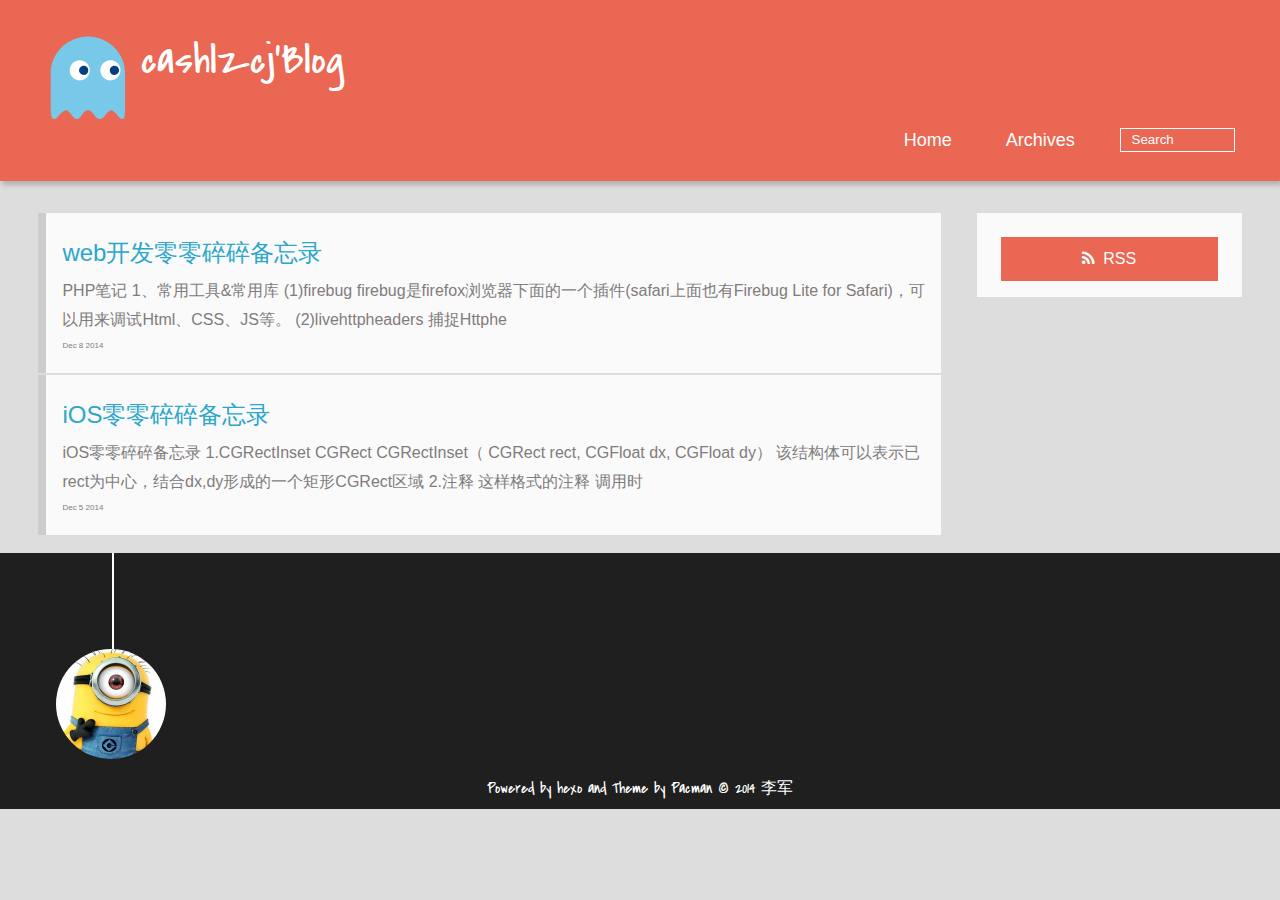
<file: index.html>
<!DOCTYPE HTML>
<html >
<head>
  <meta charset="UTF-8">
  
    <title>cashlzcj&#39;Blog</title>
    <meta name="viewport" content="width=device-width, initial-scale=1, maximum-scale=3, minimum-scale=1">
    
    <meta name="author" content="李军">
    
    <meta name="description" content="作为初级程序员，写点东西别老想着改变世界。">
    
    
    
    
    
    <link rel="icon" href="/img/favicon.ico">
    
    
    <link rel="apple-touch-icon" href="/img/pacman.jpg">
    <link rel="apple-touch-icon-precomposed" href="/img/pacman.jpg">
    
    <link rel="stylesheet" href="/css/style.css" type="text/css">
</head>

  <body>
    <header>
      <div>
		
			<div id="imglogo">
				<a href="/"><img src="/img/logo.svg" alt="cashlzcj&#39;Blog" title="cashlzcj&#39;Blog"/></a>
			</div>
			
			<div id="textlogo">
				<h1 class="site-name"><a href="/" title="cashlzcj&#39;Blog">cashlzcj&#39;Blog</a></h1>
				<h2 class="blog-motto"></h2>
			</div>
			<div class="navbar"><a class="navbutton navmobile" href="#" title="Menu">
			</a></div>
			<nav class="animated">
				<ul>
					
						<li><a href="/">Home</a></li>
					
						<li><a href="/archives">Archives</a></li>
					
					<li>
					
					<form class="search" action="//google.com/search" method="get" accept-charset="utf-8">
						<label>Search</label>
						<input type="text" id="search" name="q" autocomplete="off" maxlength="20" placeholder="Search" />
						<input type="hidden" name="q" value="site:github.com/cashlzcj/cashlzcj.github.io.git">
					</form>
					
					</li>
				</ul>
			</nav>			
</div>

    </header>
    <div id="container">
      <div id="main">

  <section class="post" itemscope itemprop="blogPost">
  
    <a href="/2014/12/08/web开发零零碎碎备忘录/" title="web开发零零碎碎备忘录" itemprop="url">
  
    <h1 itemprop="name">web开发零零碎碎备忘录</h1>
    
     
           <p itemprop="description" >PHP笔记
1、常用工具&amp;常用库
(1)firebug
firebug是firefox浏览器下面的一个插件(safari上面也有Firebug Lite for Safari)，可以用来调试Html、CSS、JS等。
(2)livehttpheaders
捕捉Httphe</p>
        
    
    <time datetime="2014-12-07T16:09:59.000Z" itemprop="datePublished">Dec 8 2014</time>
  </a>
</section>

  <section class="post" itemscope itemprop="blogPost">
  
    <a href="/2014/12/05/ios零零碎碎备忘录/" title="iOS零零碎碎备忘录" itemprop="url">
  
    <h1 itemprop="name">iOS零零碎碎备忘录</h1>
    
     
           <p itemprop="description" >iOS零零碎碎备忘录
1.CGRectInset
CGRect CGRectInset（
CGRect rect, 
CGFloat dx, 
CGFloat dy）
该结构体可以表示已rect为中心，结合dx,dy形成的一个矩形CGRect区域
2.注释
这样格式的注释 调用时</p>
        
    
    <time datetime="2014-12-05T14:22:49.000Z" itemprop="datePublished">Dec 5 2014</time>
  </a>
</section>


</div>
      <div class="openaside"><a class="navbutton" href="#" title="Show Sidebar"></a></div>

<div id="asidepart">
<div class="closeaside"><a class="closebutton" href="#" title="Hide Sidebar"></a></div>
<aside class="clearfix">

  

  

  <div class="rsspart">
	<a href="null" target="_blank" title="rss">RSS</a>
</div>

</aside>
</div>
    </div>
    <footer><div id="footer" >
	
	<div class="line">
		<span></span>
		<div class="author"></div>
	</div>
	
	
	<div class="social-font clearfix">
		
		
		
		
		
	</div>
		<p class="copyright">Powered by <a href="http://hexo.io" target="_blank" title="hexo">hexo</a> and Theme by <a href="https://github.com/A-limon/pacman" target="_blank" title="Pacman">Pacman</a> © 2014 
		
		<a href="https://github.com/cashlzcj/cashlzcj.github.io.git" target="_blank" title="李军">李军</a>
		
		</p>
</div>
</footer>
    <script src="/js/jquery-2.1.0.min.js"></script>
<script type="text/javascript">
$(document).ready(function(){ 
  $('.navbar').click(function(){
    $('header nav').toggleClass('shownav');
  });
  var myWidth = 0;
  function getSize(){
    if( typeof( window.innerWidth ) == 'number' ) {
      myWidth = window.innerWidth;
    } else if( document.documentElement && document.documentElement.clientWidth) {
      myWidth = document.documentElement.clientWidth;
    };
  };
  var m = $('#main'),
      a = $('#asidepart'),
      c = $('.closeaside'),
      o = $('.openaside');
  $(window).resize(function(){
    getSize(); 
    if (myWidth >= 1024) {
      $('header nav').removeClass('shownav');
    }else
    {
      m.removeClass('moveMain');
      a.css('display', 'block').removeClass('fadeOut');
      o.css('display', 'none');
        
    }
  });
  c.click(function(){
    a.addClass('fadeOut').css('display', 'none');
    o.css('display', 'block').addClass('fadeIn');
    m.addClass('moveMain');
  });
  o.click(function(){
    o.css('display', 'none').removeClass('beforeFadeIn');
    a.css('display', 'block').removeClass('fadeOut').addClass('fadeIn');      
    m.removeClass('moveMain');
  });
  $(window).scroll(function(){
    o.css("top",Math.max(80,260-$(this).scrollTop()));
  });
});
</script>







  </body>
 </html>
</file>
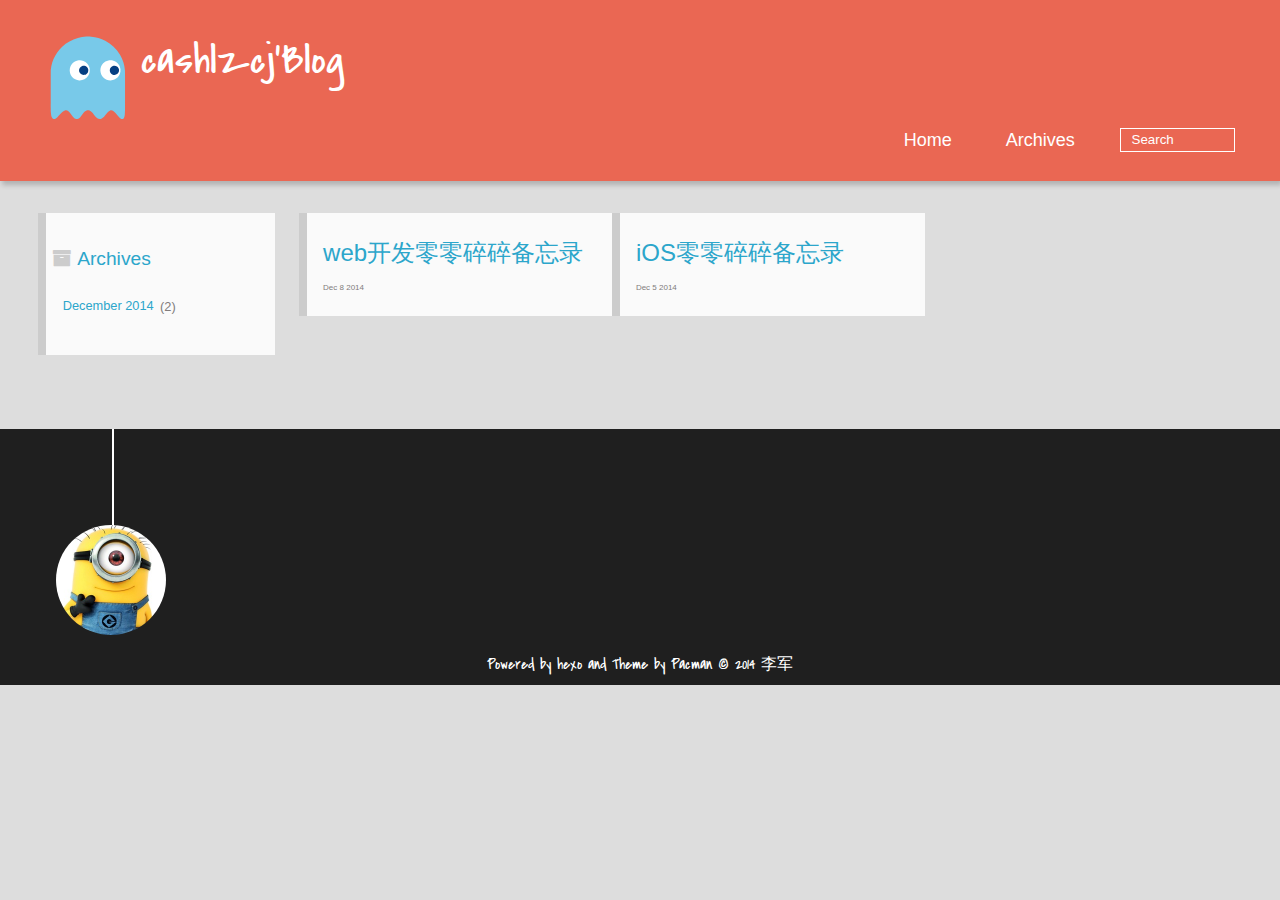
<file: archives/index.html>
<!DOCTYPE HTML>
<html >
<head>
  <meta charset="UTF-8">
  
    <title>Archives | cashlzcj&#39;Blog</title>
    <meta name="viewport" content="width=device-width, initial-scale=1, maximum-scale=3, minimum-scale=1">
    
    <meta name="author" content="李军">
    
    <meta name="description" content="作为初级程序员，写点东西别老想着改变世界。">
    
    
    
    
    
    <link rel="icon" href="/img/favicon.ico">
    
    
    <link rel="apple-touch-icon" href="/img/pacman.jpg">
    <link rel="apple-touch-icon-precomposed" href="/img/pacman.jpg">
    
    <link rel="stylesheet" href="/css/style.css" type="text/css">
</head>

    <body>
      <header>
        <div>
		
			<div id="imglogo">
				<a href="/"><img src="/img/logo.svg" alt="cashlzcj&#39;Blog" title="cashlzcj&#39;Blog"/></a>
			</div>
			
			<div id="textlogo">
				<h1 class="site-name"><a href="/" title="cashlzcj&#39;Blog">cashlzcj&#39;Blog</a></h1>
				<h2 class="blog-motto"></h2>
			</div>
			<div class="navbar"><a class="navbutton navmobile" href="#" title="Menu">
			</a></div>
			<nav class="animated">
				<ul>
					
						<li><a href="/">Home</a></li>
					
						<li><a href="/archives">Archives</a></li>
					
					<li>
					
					<form class="search" action="//google.com/search" method="get" accept-charset="utf-8">
						<label>Search</label>
						<input type="text" id="search" name="q" autocomplete="off" maxlength="20" placeholder="Search" />
						<input type="hidden" name="q" value="site:github.com/cashlzcj/cashlzcj.github.io.git">
					</form>
					
					</li>
				</ul>
			</nav>			
</div>

      </header>
      <div id="container">
        

<div class="archive-title" >
  <h2 class="archive-icon">Archives</h2>
  
  <div class="archiveslist archive-float clearfix">
   <ul class="archive-list"><li class="archive-list-item"><a class="archive-list-link" href="/archives/2014/12">December 2014</a><span class="archive-list-count">2</span></li></ul>
 </div>
  
</div>
<div id="main" class="archive-part clearfix">
  <div id="archive-page">

  <section class="post" itemscope itemprop="blogPost">
  
    <a href="/2014/12/08/web开发零零碎碎备忘录/" title="web开发零零碎碎备忘录" itemprop="url">
  
    <h1 itemprop="name">web开发零零碎碎备忘录</h1>
    
    <time datetime="2014-12-07T16:09:59.000Z" itemprop="datePublished">Dec 8 2014</time>
  </a>
</section>

  <section class="post" itemscope itemprop="blogPost">
  
    <a href="/2014/12/05/ios零零碎碎备忘录/" title="iOS零零碎碎备忘录" itemprop="url">
  
    <h1 itemprop="name">iOS零零碎碎备忘录</h1>
    
    <time datetime="2014-12-05T14:22:49.000Z" itemprop="datePublished">Dec 5 2014</time>
  </a>
</section>


  </div>
</div>

      </div>
      <footer><div id="footer" >
	
	<div class="line">
		<span></span>
		<div class="author"></div>
	</div>
	
	
	<div class="social-font clearfix">
		
		
		
		
		
	</div>
		<p class="copyright">Powered by <a href="http://hexo.io" target="_blank" title="hexo">hexo</a> and Theme by <a href="https://github.com/A-limon/pacman" target="_blank" title="Pacman">Pacman</a> © 2014 
		
		<a href="https://github.com/cashlzcj/cashlzcj.github.io.git" target="_blank" title="李军">李军</a>
		
		</p>
</div>
</footer>
      <script src="/js/jquery-2.1.0.min.js"></script>
<script type="text/javascript">
$(document).ready(function(){ 
  $('.navbar').click(function(){
    $('header nav').toggleClass('shownav');
  });
  var myWidth = 0;
  function getSize(){
    if( typeof( window.innerWidth ) == 'number' ) {
      myWidth = window.innerWidth;
    } else if( document.documentElement && document.documentElement.clientWidth) {
      myWidth = document.documentElement.clientWidth;
    };
  };
  var m = $('#main'),
      a = $('#asidepart'),
      c = $('.closeaside'),
      o = $('.openaside');
  $(window).resize(function(){
    getSize(); 
    if (myWidth >= 1024) {
      $('header nav').removeClass('shownav');
    }else
    {
      m.removeClass('moveMain');
      a.css('display', 'block').removeClass('fadeOut');
      o.css('display', 'none');
        
    }
  });
  c.click(function(){
    a.addClass('fadeOut').css('display', 'none');
    o.css('display', 'block').addClass('fadeIn');
    m.addClass('moveMain');
  });
  o.click(function(){
    o.css('display', 'none').removeClass('beforeFadeIn');
    a.css('display', 'block').removeClass('fadeOut').addClass('fadeIn');      
    m.removeClass('moveMain');
  });
  $(window).scroll(function(){
    o.css("top",Math.max(80,260-$(this).scrollTop()));
  });
});
</script>







    </body>
   </html>
</file>
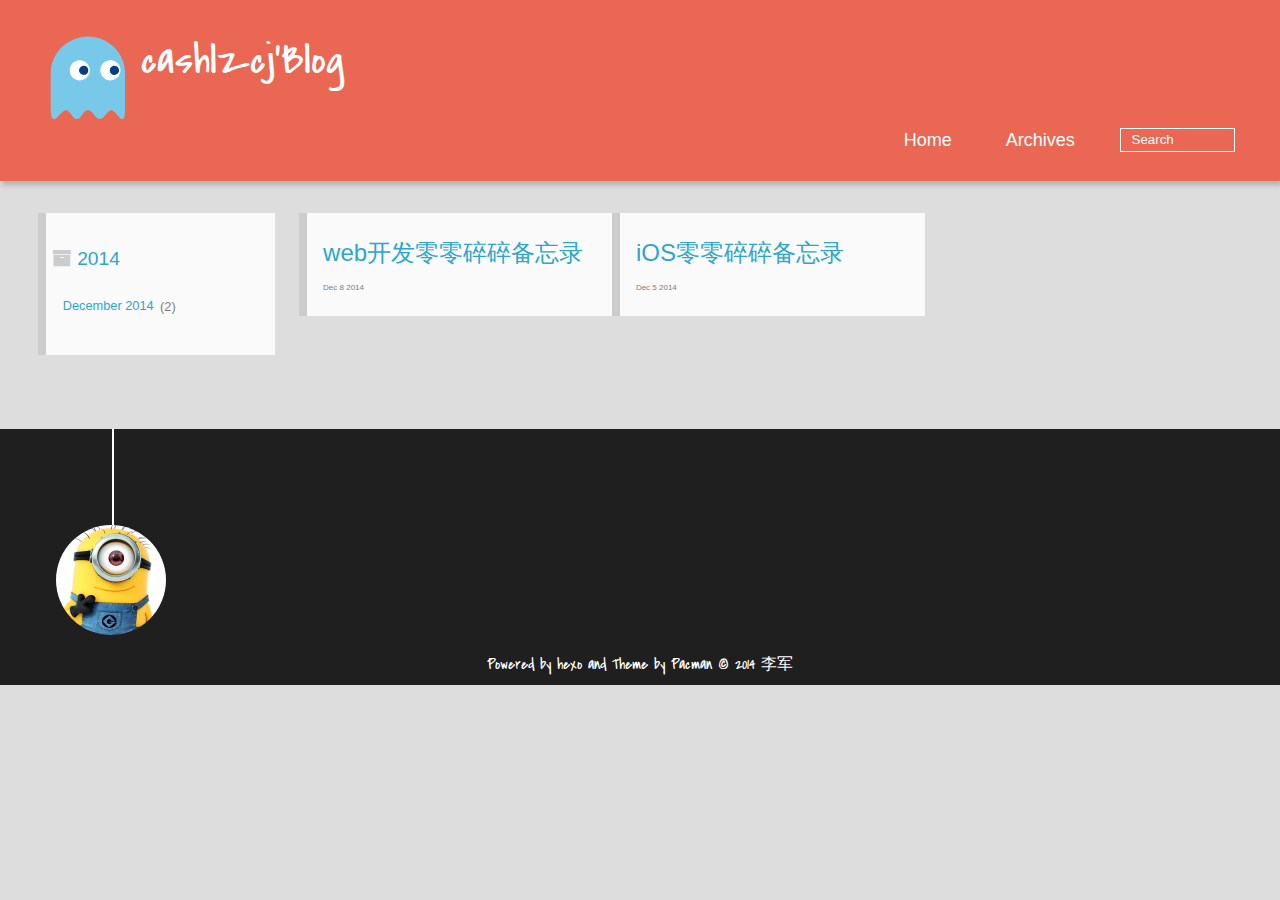
<file: archives/2014/index.html>
<!DOCTYPE HTML>
<html >
<head>
  <meta charset="UTF-8">
  
    <title>Archives: 2014 | cashlzcj&#39;Blog</title>
    <meta name="viewport" content="width=device-width, initial-scale=1, maximum-scale=3, minimum-scale=1">
    
    <meta name="author" content="李军">
    
    <meta name="description" content="作为初级程序员，写点东西别老想着改变世界。">
    
    
    
    
    
    <link rel="icon" href="/img/favicon.ico">
    
    
    <link rel="apple-touch-icon" href="/img/pacman.jpg">
    <link rel="apple-touch-icon-precomposed" href="/img/pacman.jpg">
    
    <link rel="stylesheet" href="/css/style.css" type="text/css">
</head>

    <body>
      <header>
        <div>
		
			<div id="imglogo">
				<a href="/"><img src="/img/logo.svg" alt="cashlzcj&#39;Blog" title="cashlzcj&#39;Blog"/></a>
			</div>
			
			<div id="textlogo">
				<h1 class="site-name"><a href="/" title="cashlzcj&#39;Blog">cashlzcj&#39;Blog</a></h1>
				<h2 class="blog-motto"></h2>
			</div>
			<div class="navbar"><a class="navbutton navmobile" href="#" title="Menu">
			</a></div>
			<nav class="animated">
				<ul>
					
						<li><a href="/">Home</a></li>
					
						<li><a href="/archives">Archives</a></li>
					
					<li>
					
					<form class="search" action="//google.com/search" method="get" accept-charset="utf-8">
						<label>Search</label>
						<input type="text" id="search" name="q" autocomplete="off" maxlength="20" placeholder="Search" />
						<input type="hidden" name="q" value="site:github.com/cashlzcj/cashlzcj.github.io.git">
					</form>
					
					</li>
				</ul>
			</nav>			
</div>

      </header>
      <div id="container">
        

<div class="archive-title" >
  <h2 class="archive-icon">2014</h2>
  
  <div class="archiveslist archive-float clearfix">
   <ul class="archive-list"><li class="archive-list-item"><a class="archive-list-link" href="/archives/2014/12">December 2014</a><span class="archive-list-count">2</span></li></ul>
 </div>
  
</div>
<div id="main" class="archive-part clearfix">
  <div id="archive-page">

  <section class="post" itemscope itemprop="blogPost">
  
    <a href="/2014/12/08/web开发零零碎碎备忘录/" title="web开发零零碎碎备忘录" itemprop="url">
  
    <h1 itemprop="name">web开发零零碎碎备忘录</h1>
    
    <time datetime="2014-12-07T16:09:59.000Z" itemprop="datePublished">Dec 8 2014</time>
  </a>
</section>

  <section class="post" itemscope itemprop="blogPost">
  
    <a href="/2014/12/05/ios零零碎碎备忘录/" title="iOS零零碎碎备忘录" itemprop="url">
  
    <h1 itemprop="name">iOS零零碎碎备忘录</h1>
    
    <time datetime="2014-12-05T14:22:49.000Z" itemprop="datePublished">Dec 5 2014</time>
  </a>
</section>


  </div>
</div>

      </div>
      <footer><div id="footer" >
	
	<div class="line">
		<span></span>
		<div class="author"></div>
	</div>
	
	
	<div class="social-font clearfix">
		
		
		
		
		
	</div>
		<p class="copyright">Powered by <a href="http://hexo.io" target="_blank" title="hexo">hexo</a> and Theme by <a href="https://github.com/A-limon/pacman" target="_blank" title="Pacman">Pacman</a> © 2014 
		
		<a href="https://github.com/cashlzcj/cashlzcj.github.io.git" target="_blank" title="李军">李军</a>
		
		</p>
</div>
</footer>
      <script src="/js/jquery-2.1.0.min.js"></script>
<script type="text/javascript">
$(document).ready(function(){ 
  $('.navbar').click(function(){
    $('header nav').toggleClass('shownav');
  });
  var myWidth = 0;
  function getSize(){
    if( typeof( window.innerWidth ) == 'number' ) {
      myWidth = window.innerWidth;
    } else if( document.documentElement && document.documentElement.clientWidth) {
      myWidth = document.documentElement.clientWidth;
    };
  };
  var m = $('#main'),
      a = $('#asidepart'),
      c = $('.closeaside'),
      o = $('.openaside');
  $(window).resize(function(){
    getSize(); 
    if (myWidth >= 1024) {
      $('header nav').removeClass('shownav');
    }else
    {
      m.removeClass('moveMain');
      a.css('display', 'block').removeClass('fadeOut');
      o.css('display', 'none');
        
    }
  });
  c.click(function(){
    a.addClass('fadeOut').css('display', 'none');
    o.css('display', 'block').addClass('fadeIn');
    m.addClass('moveMain');
  });
  o.click(function(){
    o.css('display', 'none').removeClass('beforeFadeIn');
    a.css('display', 'block').removeClass('fadeOut').addClass('fadeIn');      
    m.removeClass('moveMain');
  });
  $(window).scroll(function(){
    o.css("top",Math.max(80,260-$(this).scrollTop()));
  });
});
</script>







    </body>
   </html>
</file>
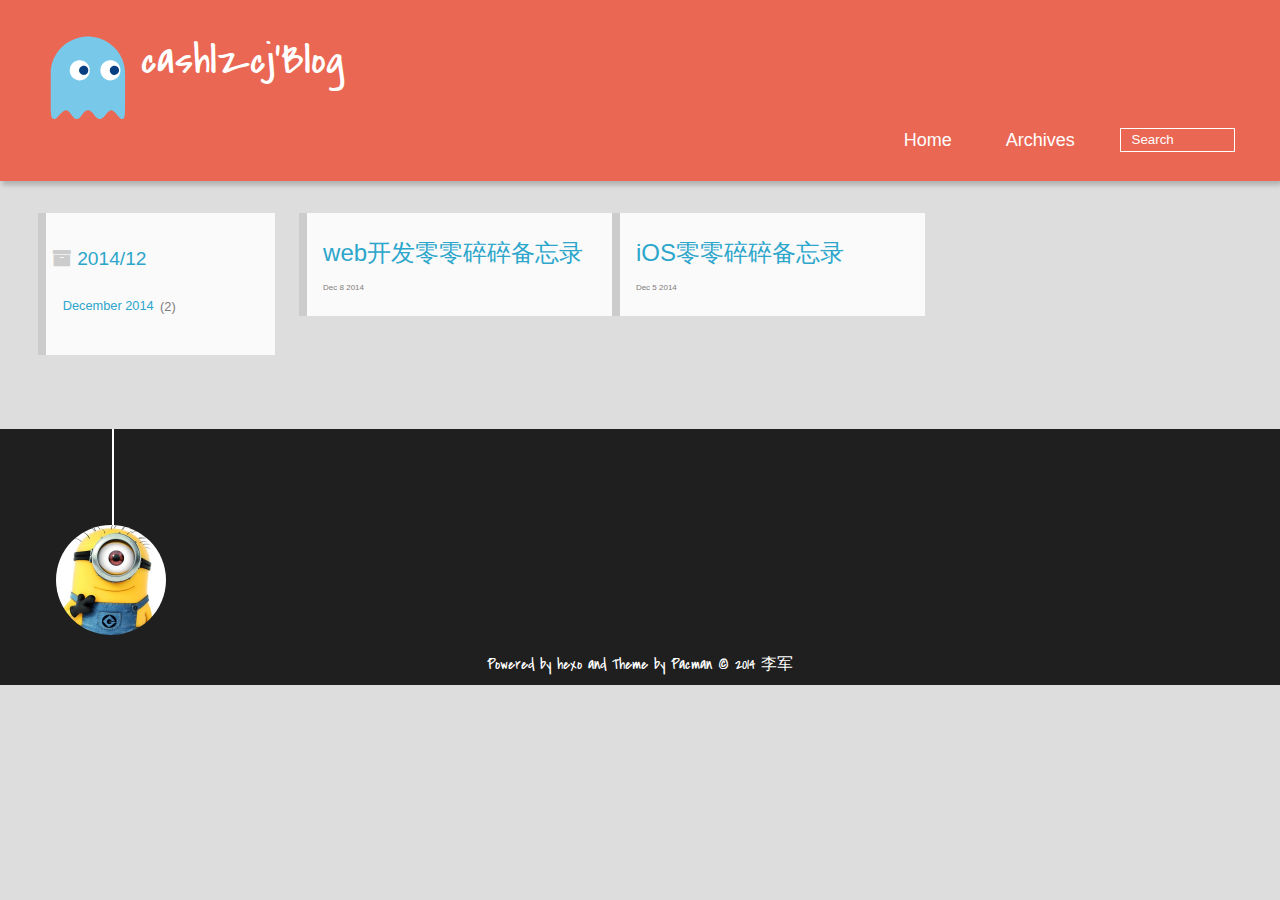
<file: archives/2014/12/index.html>
<!DOCTYPE HTML>
<html >
<head>
  <meta charset="UTF-8">
  
    <title>Archives: 2014/12 | cashlzcj&#39;Blog</title>
    <meta name="viewport" content="width=device-width, initial-scale=1, maximum-scale=3, minimum-scale=1">
    
    <meta name="author" content="李军">
    
    <meta name="description" content="作为初级程序员，写点东西别老想着改变世界。">
    
    
    
    
    
    <link rel="icon" href="/img/favicon.ico">
    
    
    <link rel="apple-touch-icon" href="/img/pacman.jpg">
    <link rel="apple-touch-icon-precomposed" href="/img/pacman.jpg">
    
    <link rel="stylesheet" href="/css/style.css" type="text/css">
</head>

    <body>
      <header>
        <div>
		
			<div id="imglogo">
				<a href="/"><img src="/img/logo.svg" alt="cashlzcj&#39;Blog" title="cashlzcj&#39;Blog"/></a>
			</div>
			
			<div id="textlogo">
				<h1 class="site-name"><a href="/" title="cashlzcj&#39;Blog">cashlzcj&#39;Blog</a></h1>
				<h2 class="blog-motto"></h2>
			</div>
			<div class="navbar"><a class="navbutton navmobile" href="#" title="Menu">
			</a></div>
			<nav class="animated">
				<ul>
					
						<li><a href="/">Home</a></li>
					
						<li><a href="/archives">Archives</a></li>
					
					<li>
					
					<form class="search" action="//google.com/search" method="get" accept-charset="utf-8">
						<label>Search</label>
						<input type="text" id="search" name="q" autocomplete="off" maxlength="20" placeholder="Search" />
						<input type="hidden" name="q" value="site:github.com/cashlzcj/cashlzcj.github.io.git">
					</form>
					
					</li>
				</ul>
			</nav>			
</div>

      </header>
      <div id="container">
        

<div class="archive-title" >
  <h2 class="archive-icon">2014/12</h2>
  
  <div class="archiveslist archive-float clearfix">
   <ul class="archive-list"><li class="archive-list-item"><a class="archive-list-link" href="/archives/2014/12">December 2014</a><span class="archive-list-count">2</span></li></ul>
 </div>
  
</div>
<div id="main" class="archive-part clearfix">
  <div id="archive-page">

  <section class="post" itemscope itemprop="blogPost">
  
    <a href="/2014/12/08/web开发零零碎碎备忘录/" title="web开发零零碎碎备忘录" itemprop="url">
  
    <h1 itemprop="name">web开发零零碎碎备忘录</h1>
    
    <time datetime="2014-12-07T16:09:59.000Z" itemprop="datePublished">Dec 8 2014</time>
  </a>
</section>

  <section class="post" itemscope itemprop="blogPost">
  
    <a href="/2014/12/05/ios零零碎碎备忘录/" title="iOS零零碎碎备忘录" itemprop="url">
  
    <h1 itemprop="name">iOS零零碎碎备忘录</h1>
    
    <time datetime="2014-12-05T14:22:49.000Z" itemprop="datePublished">Dec 5 2014</time>
  </a>
</section>


  </div>
</div>

      </div>
      <footer><div id="footer" >
	
	<div class="line">
		<span></span>
		<div class="author"></div>
	</div>
	
	
	<div class="social-font clearfix">
		
		
		
		
		
	</div>
		<p class="copyright">Powered by <a href="http://hexo.io" target="_blank" title="hexo">hexo</a> and Theme by <a href="https://github.com/A-limon/pacman" target="_blank" title="Pacman">Pacman</a> © 2014 
		
		<a href="https://github.com/cashlzcj/cashlzcj.github.io.git" target="_blank" title="李军">李军</a>
		
		</p>
</div>
</footer>
      <script src="/js/jquery-2.1.0.min.js"></script>
<script type="text/javascript">
$(document).ready(function(){ 
  $('.navbar').click(function(){
    $('header nav').toggleClass('shownav');
  });
  var myWidth = 0;
  function getSize(){
    if( typeof( window.innerWidth ) == 'number' ) {
      myWidth = window.innerWidth;
    } else if( document.documentElement && document.documentElement.clientWidth) {
      myWidth = document.documentElement.clientWidth;
    };
  };
  var m = $('#main'),
      a = $('#asidepart'),
      c = $('.closeaside'),
      o = $('.openaside');
  $(window).resize(function(){
    getSize(); 
    if (myWidth >= 1024) {
      $('header nav').removeClass('shownav');
    }else
    {
      m.removeClass('moveMain');
      a.css('display', 'block').removeClass('fadeOut');
      o.css('display', 'none');
        
    }
  });
  c.click(function(){
    a.addClass('fadeOut').css('display', 'none');
    o.css('display', 'block').addClass('fadeIn');
    m.addClass('moveMain');
  });
  o.click(function(){
    o.css('display', 'none').removeClass('beforeFadeIn');
    a.css('display', 'block').removeClass('fadeOut').addClass('fadeIn');      
    m.removeClass('moveMain');
  });
  $(window).scroll(function(){
    o.css("top",Math.max(80,260-$(this).scrollTop()));
  });
});
</script>







    </body>
   </html>
</file>
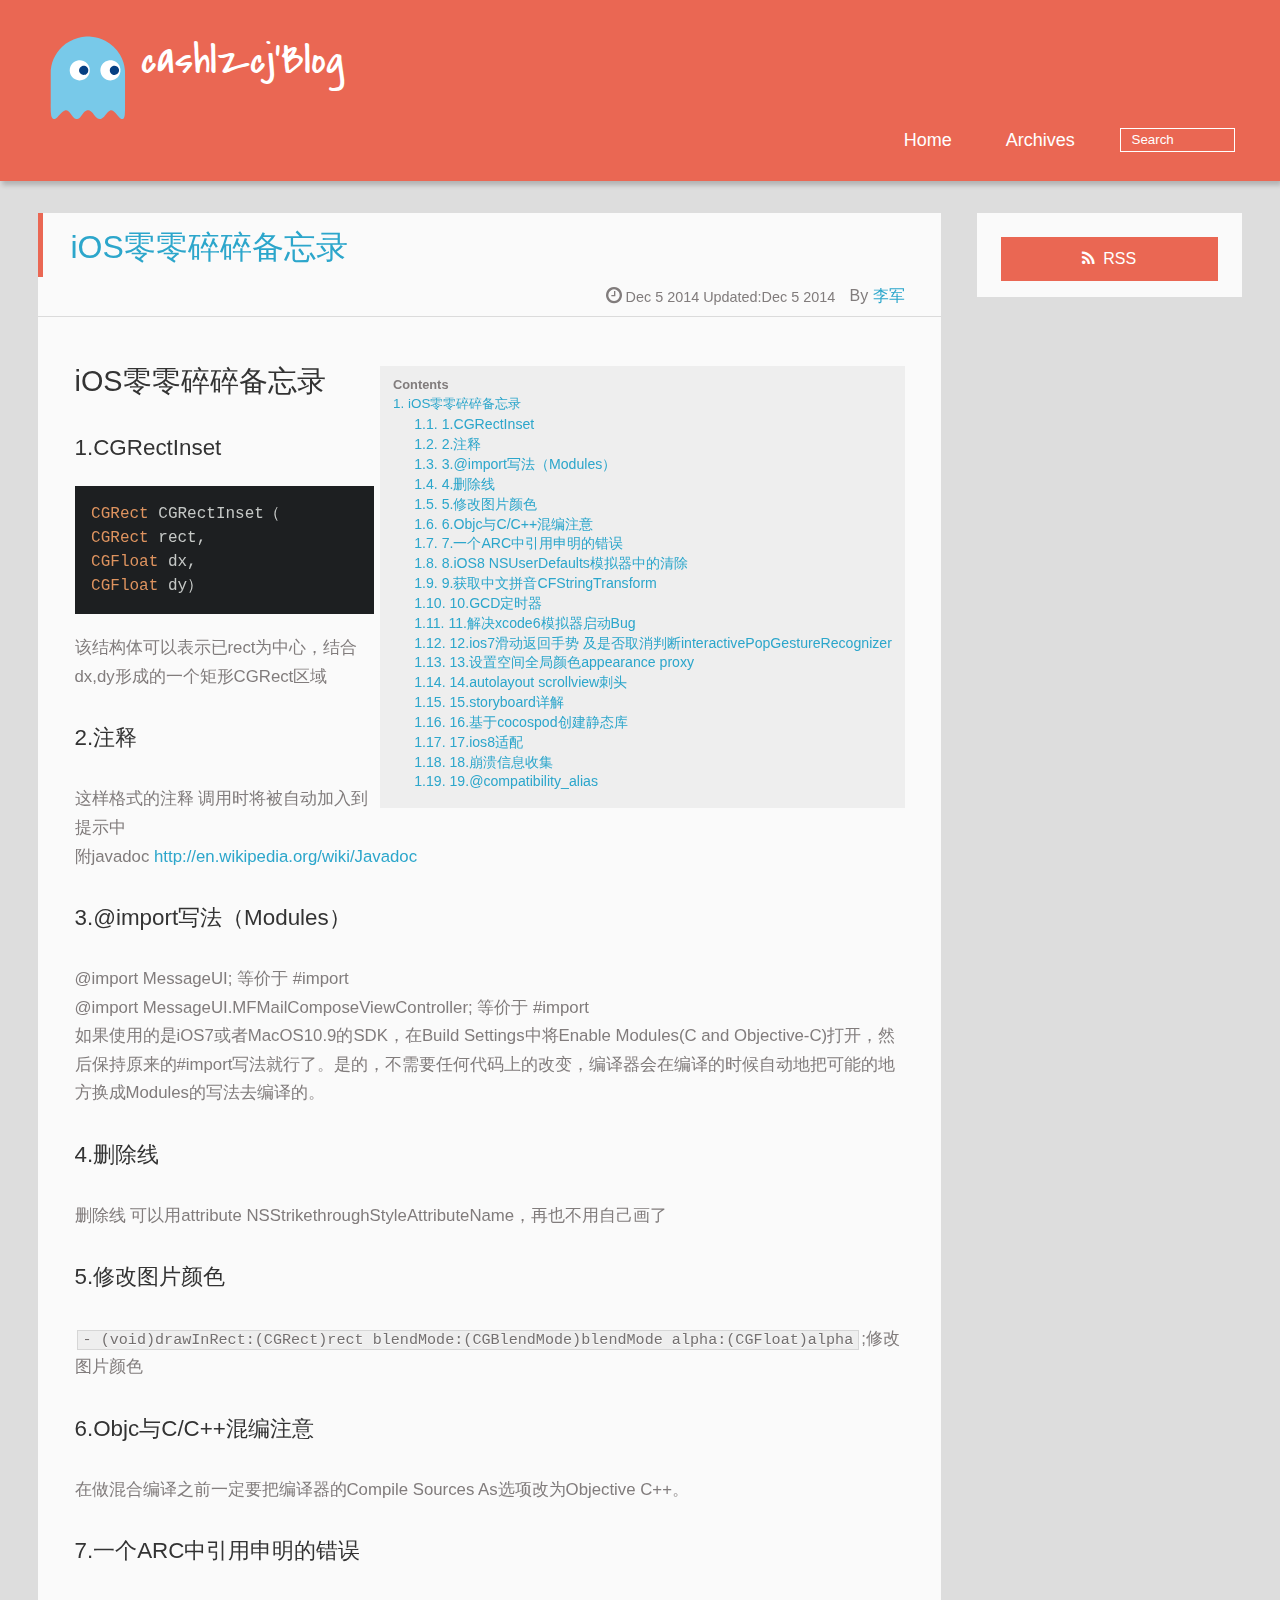
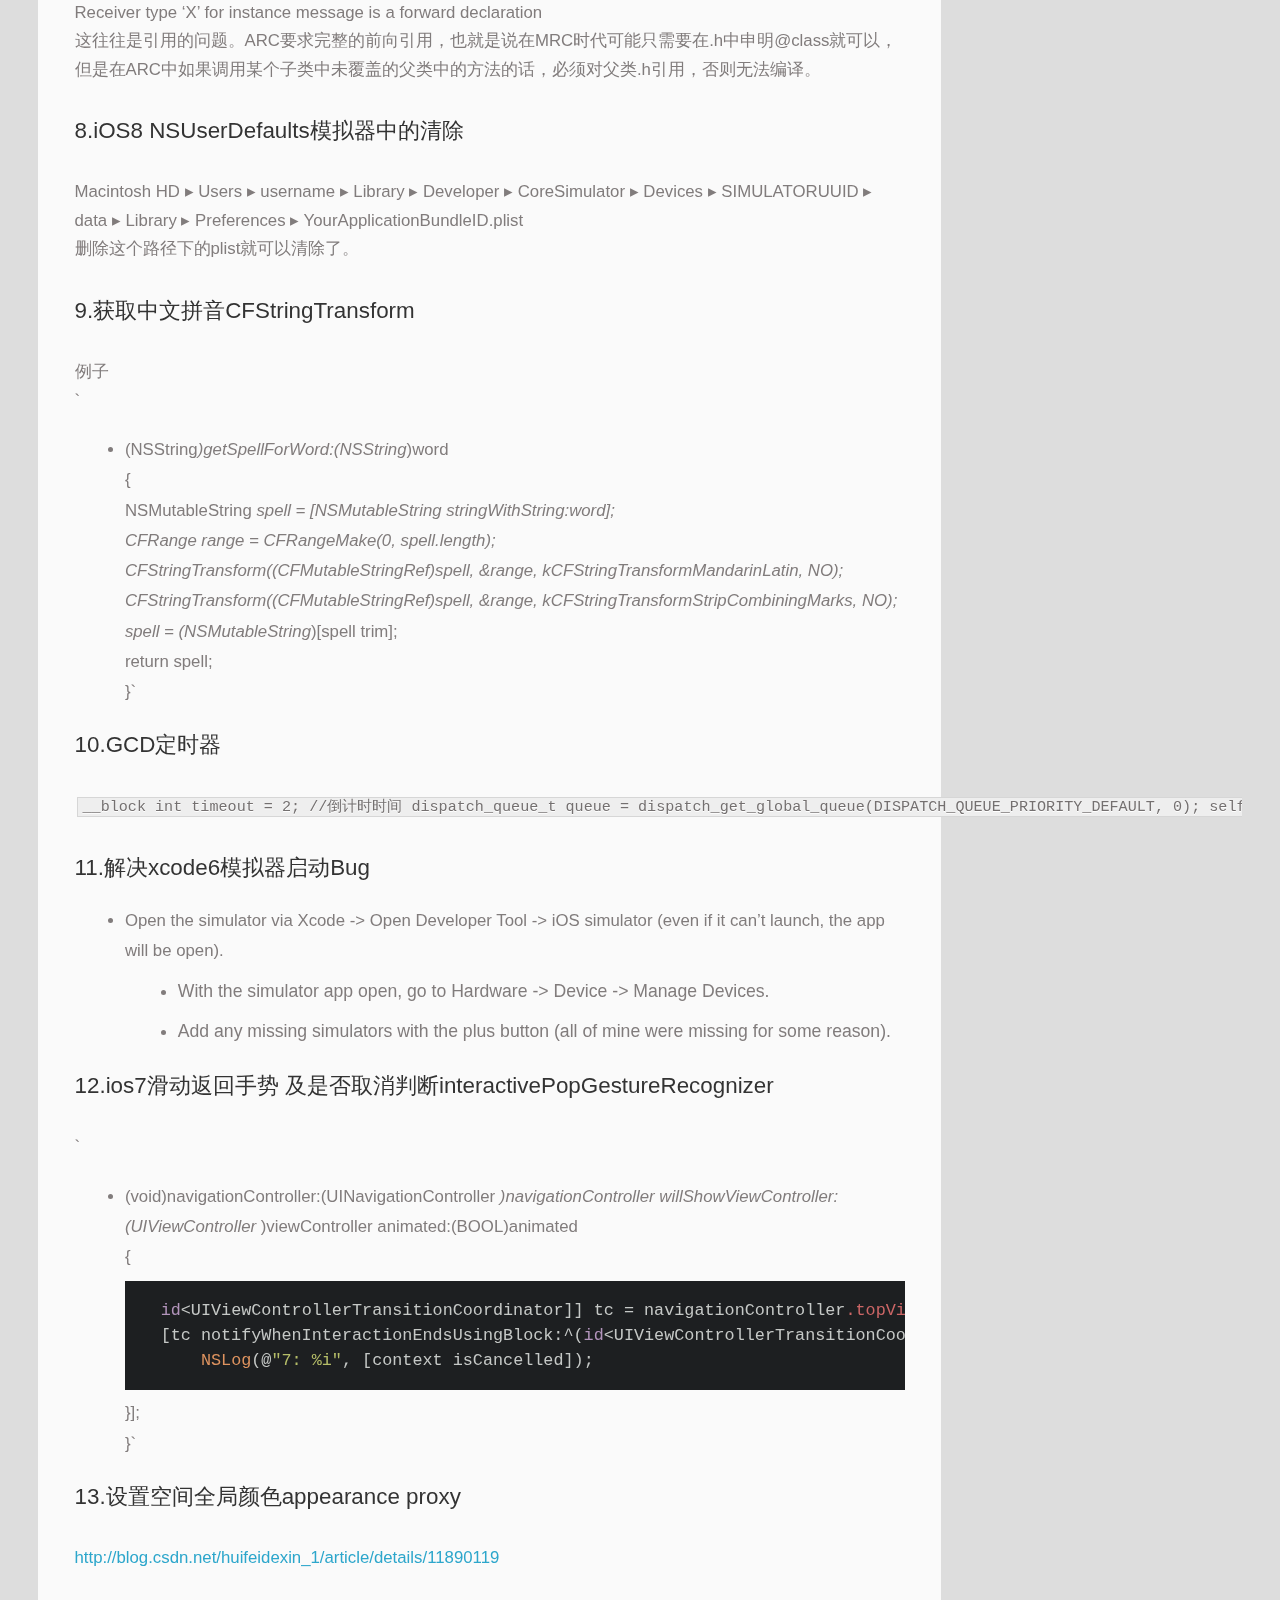
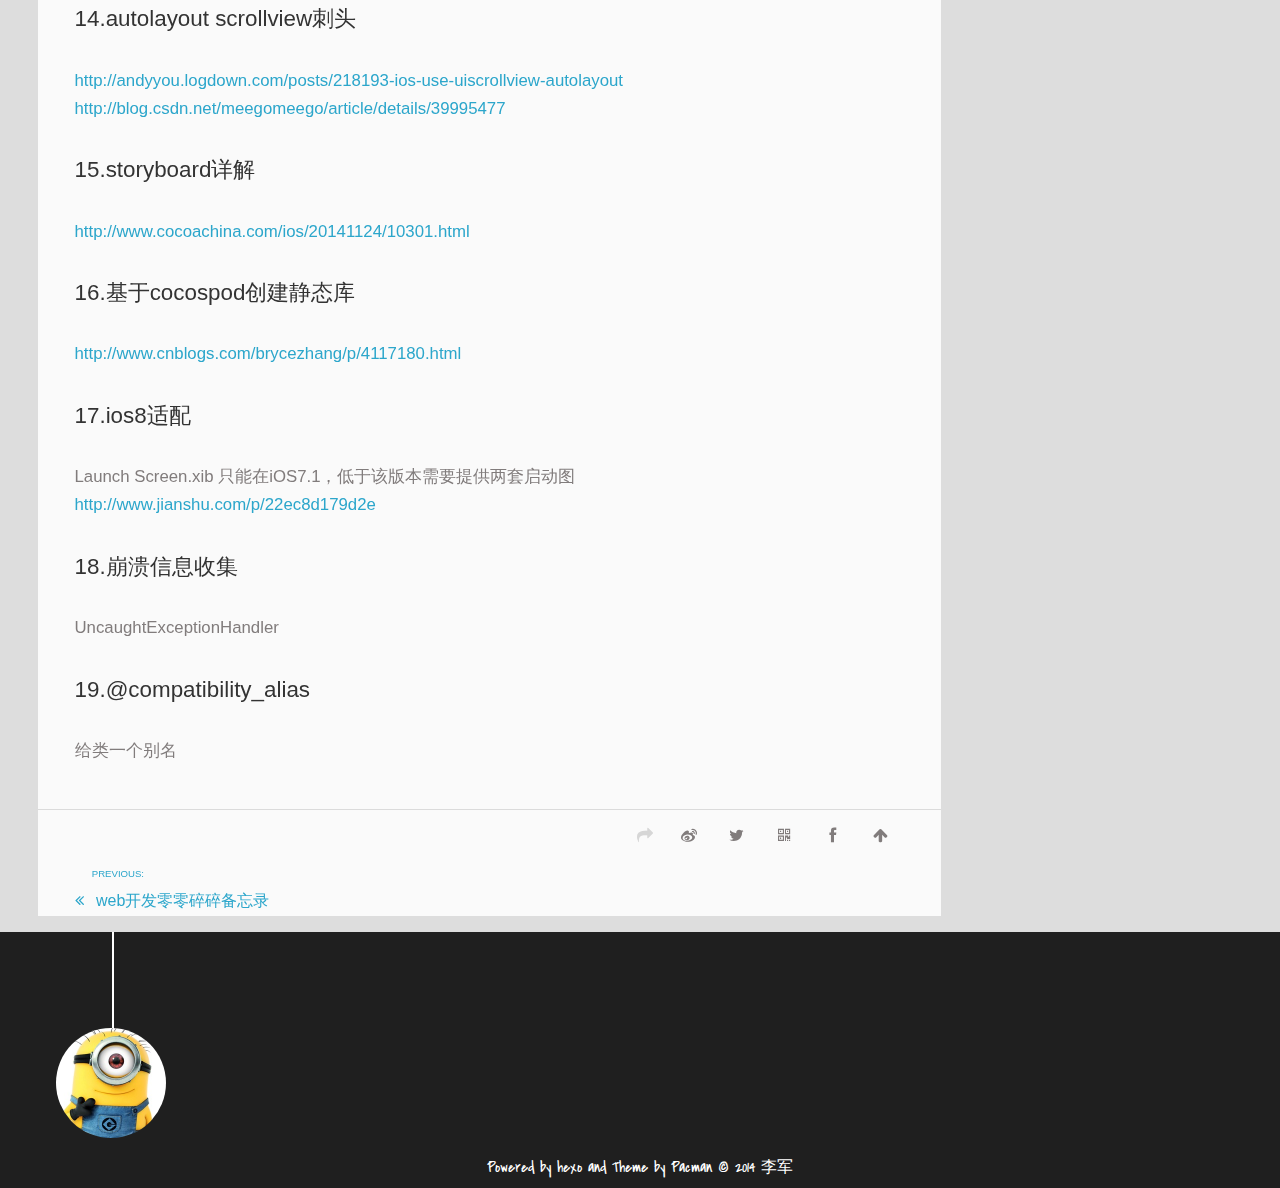
<file: 2014/12/05/ios零零碎碎备忘录/index.html>
<!DOCTYPE HTML>
<html >
<head>
  <meta charset="UTF-8">
  
    <title>iOS零零碎碎备忘录 | cashlzcj&#39;Blog</title>
    <meta name="viewport" content="width=device-width, initial-scale=1, maximum-scale=3, minimum-scale=1">
    
    <meta name="author" content="李军">
    
    <meta name="description" content="iOS零零碎碎备忘录
1.CGRectInset
CGRect CGRectInset（
CGRect rect, 
CGFloat dx, 
CGFloat dy）
该结构体可以表示已rect为中心，结合dx,dy形成的一个矩形CGRect区域
2.注释
这样格式的注释 调用时将被自动加入到提示中">
    
    
    
    
    
    <link rel="icon" href="/img/favicon.ico">
    
    
    <link rel="apple-touch-icon" href="/img/pacman.jpg">
    <link rel="apple-touch-icon-precomposed" href="/img/pacman.jpg">
    
    <link rel="stylesheet" href="/css/style.css" type="text/css">
</head>

  <body>
    <header>
      <div>
		
			<div id="imglogo">
				<a href="/"><img src="/img/logo.svg" alt="cashlzcj&#39;Blog" title="cashlzcj&#39;Blog"/></a>
			</div>
			
			<div id="textlogo">
				<h1 class="site-name"><a href="/" title="cashlzcj&#39;Blog">cashlzcj&#39;Blog</a></h1>
				<h2 class="blog-motto"></h2>
			</div>
			<div class="navbar"><a class="navbutton navmobile" href="#" title="Menu">
			</a></div>
			<nav class="animated">
				<ul>
					
						<li><a href="/">Home</a></li>
					
						<li><a href="/archives">Archives</a></li>
					
					<li>
					
					<form class="search" action="//google.com/search" method="get" accept-charset="utf-8">
						<label>Search</label>
						<input type="text" id="search" name="q" autocomplete="off" maxlength="20" placeholder="Search" />
						<input type="hidden" name="q" value="site:github.com/cashlzcj/cashlzcj.github.io.git">
					</form>
					
					</li>
				</ul>
			</nav>			
</div>

    </header>
    <div id="container">
      <div id="main" class="post" itemscope itemprop="blogPost">
	<article itemprop="articleBody"> 
		<header class="article-info clearfix">
  <h1 itemprop="name">
    
      <a href="/2014/12/05/ios零零碎碎备忘录/" title="iOS零零碎碎备忘录" itemprop="url">iOS零零碎碎备忘录</a>
  </h1>
  <p class="article-author">By
    
      <a href="https://github.com/cashlzcj/cashlzcj.github.io.git" title="李军">李军</a>
    </p>
  <p class="article-time">
    <time datetime="2014-12-05T14:22:49.000Z" itemprop="datePublished">Dec 5 2014</time>
    Updated:<time datetime="2014-12-05T14:24:11.000Z" itemprop="dateModified">Dec 5 2014</time>
    
  </p>
</header>
	<div class="article-content">
		
		
		<div id="toc" class="toc-article">
			<strong class="toc-title">Contents</strong>
		<ol class="toc"><li class="toc-item toc-level-2"><a class="toc-link" href="#iOS零零碎碎备忘录"><span class="toc-number">1.</span> <span class="toc-text">iOS零零碎碎备忘录</span></a></li><ol class="toc-child"><li class="toc-item toc-level-3"><a class="toc-link" href="#1-CGRectInset"><span class="toc-number">1.1.</span> <span class="toc-text">1.CGRectInset</span></a></li><li class="toc-item toc-level-3"><a class="toc-link" href="#2-注释"><span class="toc-number">1.2.</span> <span class="toc-text">2.注释</span></a></li><li class="toc-item toc-level-3"><a class="toc-link" href="#3-@import写法（Modules）"><span class="toc-number">1.3.</span> <span class="toc-text">3.@import写法（Modules）</span></a></li><li class="toc-item toc-level-3"><a class="toc-link" href="#4-删除线"><span class="toc-number">1.4.</span> <span class="toc-text">4.删除线</span></a></li><li class="toc-item toc-level-3"><a class="toc-link" href="#5-修改图片颜色"><span class="toc-number">1.5.</span> <span class="toc-text">5.修改图片颜色</span></a></li><li class="toc-item toc-level-3"><a class="toc-link" href="#6-Objc与C/C++混编注意"><span class="toc-number">1.6.</span> <span class="toc-text">6.Objc与C/C++混编注意</span></a></li><li class="toc-item toc-level-3"><a class="toc-link" href="#7-一个ARC中引用申明的错误"><span class="toc-number">1.7.</span> <span class="toc-text">7.一个ARC中引用申明的错误</span></a></li><li class="toc-item toc-level-3"><a class="toc-link" href="#8-iOS8_NSUserDefaults模拟器中的清除"><span class="toc-number">1.8.</span> <span class="toc-text">8.iOS8 NSUserDefaults模拟器中的清除</span></a></li><li class="toc-item toc-level-3"><a class="toc-link" href="#9-获取中文拼音CFStringTransform"><span class="toc-number">1.9.</span> <span class="toc-text">9.获取中文拼音CFStringTransform</span></a></li><li class="toc-item toc-level-3"><a class="toc-link" href="#10-GCD定时器"><span class="toc-number">1.10.</span> <span class="toc-text">10.GCD定时器</span></a></li><li class="toc-item toc-level-3"><a class="toc-link" href="#11-解决xcode6模拟器启动Bug"><span class="toc-number">1.11.</span> <span class="toc-text">11.解决xcode6模拟器启动Bug</span></a></li><li class="toc-item toc-level-3"><a class="toc-link" href="#12-ios7滑动返回手势_及是否取消判断interactivePopGestureRecognizer"><span class="toc-number">1.12.</span> <span class="toc-text">12.ios7滑动返回手势 及是否取消判断interactivePopGestureRecognizer</span></a></li><li class="toc-item toc-level-3"><a class="toc-link" href="#13-设置空间全局颜色appearance_proxy"><span class="toc-number">1.13.</span> <span class="toc-text">13.设置空间全局颜色appearance proxy</span></a></li><li class="toc-item toc-level-3"><a class="toc-link" href="#14-autolayout_scrollview刺头"><span class="toc-number">1.14.</span> <span class="toc-text">14.autolayout scrollview刺头</span></a></li><li class="toc-item toc-level-3"><a class="toc-link" href="#15-storyboard详解"><span class="toc-number">1.15.</span> <span class="toc-text">15.storyboard详解</span></a></li><li class="toc-item toc-level-3"><a class="toc-link" href="#16-基于cocospod创建静态库"><span class="toc-number">1.16.</span> <span class="toc-text">16.基于cocospod创建静态库</span></a></li><li class="toc-item toc-level-3"><a class="toc-link" href="#17-ios8适配"><span class="toc-number">1.17.</span> <span class="toc-text">17.ios8适配</span></a></li><li class="toc-item toc-level-3"><a class="toc-link" href="#18-崩溃信息收集"><span class="toc-number">1.18.</span> <span class="toc-text">18.崩溃信息收集</span></a></li><li class="toc-item toc-level-3"><a class="toc-link" href="#19-@compatibility_alias"><span class="toc-number">1.19.</span> <span class="toc-text">19.@compatibility_alias</span></a></li></ol>
		</div>
		
		<h2 id="iOS零零碎碎备忘录">iOS零零碎碎备忘录</h2>
<h3 id="1-CGRectInset">1.CGRectInset</h3>
<pre><code><span class="built_in">CGRect</span> CGRectInset（
<span class="built_in">CGRect</span> rect, 
<span class="built_in">CGFloat</span> dx, 
<span class="built_in">CGFloat</span> dy）
</code></pre><p>该结构体可以表示已rect为中心，结合dx,dy形成的一个矩形CGRect区域</p>
<h3 id="2-注释">2.注释</h3>
<p>这样格式的注释 调用时将被自动加入到提示中<br>附javadoc <a href="http://en.wikipedia.org/wiki/Javadoc" target="_blank"> http://en.wikipedia.org/wiki/Javadoc</a>  </p>
<h3 id="3-@import写法（Modules）">3.@import写法（Modules）</h3>
<p> @import MessageUI; 等价于 #import <MessageUI/MessageUI.h><br> @import MessageUI.MFMailComposeViewController; 等价于 #import <MessageUI/MFMailComposeViewController.h><br> 如果使用的是iOS7或者MacOS10.9的SDK，在Build Settings中将Enable Modules(C and Objective-C)打开，然后保持原来的#import写法就行了。是的，不需要任何代码上的改变，编译器会在编译的时候自动地把可能的地方换成Modules的写法去编译的。  </p>
<h3 id="4-删除线">4.删除线</h3>
<p>删除线 可以用attribute  NSStrikethroughStyleAttributeName，再也不用自己画了  </p>
<h3 id="5-修改图片颜色">5.修改图片颜色</h3>
<p> <code>- (void)drawInRect:(CGRect)rect blendMode:(CGBlendMode)blendMode alpha:(CGFloat)alpha</code>;修改图片颜色   </p>
<h3 id="6-Objc与C/C++混编注意">6.Objc与C/C++混编注意</h3>
<p>在做混合编译之前一定要把编译器的Compile Sources As选项改为Objective C++。  </p>
<h3 id="7-一个ARC中引用申明的错误">7.一个ARC中引用申明的错误</h3>
<p>Receiver type ‘X’ for instance message is a forward declaration<br>这往往是引用的问题。ARC要求完整的前向引用，也就是说在MRC时代可能只需要在.h中申明@class就可以，但是在ARC中如果调用某个子类中未覆盖的父类中的方法的话，必须对父类.h引用，否则无法编译。  </p>
<h3 id="8-iOS8_NSUserDefaults模拟器中的清除">8.iOS8 NSUserDefaults模拟器中的清除</h3>
<p>Macintosh HD ▸ Users ▸ username ▸ Library ▸ Developer ▸ CoreSimulator ▸ Devices ▸ SIMULATORUUID ▸ data ▸ Library ▸ Preferences ▸ YourApplicationBundleID.plist<br>删除这个路径下的plist就可以清除了。  </p>
<h3 id="9-获取中文拼音CFStringTransform">9.获取中文拼音CFStringTransform</h3>
<p>例子<br>`</p>
<ul>
<li>(NSString<em>)getSpellForWord:(NSString</em>)word<br>{<br>  NSMutableString <em>spell = [NSMutableString stringWithString:word];<br>  CFRange range = CFRangeMake(0, spell.length);<br>  CFStringTransform((CFMutableStringRef)spell, &amp;range, kCFStringTransformMandarinLatin, NO);<br>  CFStringTransform((CFMutableStringRef)spell, &amp;range, kCFStringTransformStripCombiningMarks, NO);<br>  spell = (NSMutableString</em>)[spell trim];<br>  return spell;<br>}`  </li>
</ul>
<h3 id="10-GCD定时器">10.GCD定时器</h3>
<p><code>__block int timeout = 2; //倒计时时间
    dispatch_queue_t queue = dispatch_get_global_queue(DISPATCH_QUEUE_PRIORITY_DEFAULT, 0);
     self.timer = dispatch_source_create(DISPATCH_SOURCE_TYPE_TIMER, 0, 0,queue);
    dispatch_source_set_timer(self.timer,dispatch_walltime(NULL, 0),1.0*NSEC_PER_SEC, 0); //每秒执行
    dispatch_source_set_event_handler(self.timer, ^{
        if(timeout&lt;=0){
            dispatch_source_cancel(self.timer);
            dispatch_async(dispatch_get_main_queue(), ^{
                //设置界面的按钮显示 根据自己需求设置
                [self hiddenView];
            });
        }else{
            timeout--;
        }
    });
    dispatch_resume(self.timer);</code>   </p>
<h3 id="11-解决xcode6模拟器启动Bug">11.解决xcode6模拟器启动Bug</h3>
<ul>
<li>Open the simulator via Xcode -&gt; Open Developer Tool -&gt; iOS simulator (even if it can’t launch, the app will be open).<ul>
<li>With the simulator app open, go to Hardware -&gt; Device -&gt; Manage Devices.</li>
<li>Add any missing simulators with the plus button (all of mine were missing for some reason).  </li>
</ul>
</li>
</ul>
<h3 id="12-ios7滑动返回手势_及是否取消判断interactivePopGestureRecognizer">12.ios7滑动返回手势 及是否取消判断interactivePopGestureRecognizer</h3>
<p>`</p>
<ul>
<li>(void)navigationController:(UINavigationController <em>)navigationController willShowViewController:(UIViewController </em>)viewController animated:(BOOL)animated<br>{<pre><code>  <span class="keyword">id</span>&lt;UIViewControllerTransitionCoordinator]] tc = navigationController<span class="variable">.topViewController</span><span class="variable">.transitionCoordinator</span>;
  [tc notifyWhenInteractionEndsUsingBlock:^(<span class="keyword">id</span>&lt;UIViewControllerTransitionCoordinatorContext]] context) {
      <span class="built_in">NSLog</span>(@<span class="string">"7: %i"</span>, [context isCancelled]);
</code></pre>  }];<br>}`  </li>
</ul>
<h3 id="13-设置空间全局颜色appearance_proxy">13.设置空间全局颜色appearance proxy</h3>
<p><a href="http://blog.csdn.net/huifeidexin_1/article/details/11890119" target="_blank">http://blog.csdn.net/huifeidexin_1/article/details/11890119</a>  </p>
<h3 id="14-autolayout_scrollview刺头">14.autolayout scrollview刺头</h3>
<p><a href="http://andyyou.logdown.com/posts/218193-ios-use-uiscrollview-autolayout" target="_blank">http://andyyou.logdown.com/posts/218193-ios-use-uiscrollview-autolayout</a><br><a href="http://blog.csdn.net/meegomeego/article/details/39995477" target="_blank">http://blog.csdn.net/meegomeego/article/details/39995477</a>  </p>
<h3 id="15-storyboard详解">15.storyboard详解</h3>
<p><a href="http://www.cocoachina.com/ios/20141124/10301.html" target="_blank">http://www.cocoachina.com/ios/20141124/10301.html</a>  </p>
<h3 id="16-基于cocospod创建静态库">16.基于cocospod创建静态库</h3>
<p><a href="http://www.cnblogs.com/brycezhang/p/4117180.html" target="_blank">http://www.cnblogs.com/brycezhang/p/4117180.html</a>  </p>
<h3 id="17-ios8适配">17.ios8适配</h3>
<p>Launch Screen.xib 只能在iOS7.1，低于该版本需要提供两套启动图<br><a href="http://www.jianshu.com/p/22ec8d179d2e" target="_blank">http://www.jianshu.com/p/22ec8d179d2e</a>  </p>
<h3 id="18-崩溃信息收集">18.崩溃信息收集</h3>
<p>UncaughtExceptionHandler  </p>
<h3 id="19-@compatibility_alias">19.@compatibility_alias</h3>
<p>给类一个别名</p>
  
	</div>
		<footer class="article-footer clearfix">




<div class="article-share" id="share">

  <div data-url="https://github.com/cashlzcj/cashlzcj.github.io.git/2014/12/05/ios零零碎碎备忘录/" data-title="iOS零零碎碎备忘录 | cashlzcj&#39;Blog" data-tsina="null" class="share clearfix">
  </div>

</div>
</footer>   	       
	</article>
	
<nav class="article-nav clearfix">
 
 <div class="prev" >
 <a href="/2014/12/08/web开发零零碎碎备忘录/" title="web开发零零碎碎备忘录">
  <strong>PREVIOUS:</strong><br/>
  <span>
  web开发零零碎碎备忘录</span>
</a>
</div>


</nav>

	
</div>  
      <div class="openaside"><a class="navbutton" href="#" title="Show Sidebar"></a></div>

  <div id="toc" class="toc-aside">
  <strong class="toc-title">Contents</strong>
  <ol class="toc"><li class="toc-item toc-level-2"><a class="toc-link" href="#iOS零零碎碎备忘录"><span class="toc-number">1.</span> <span class="toc-text">iOS零零碎碎备忘录</span></a></li><ol class="toc-child"><li class="toc-item toc-level-3"><a class="toc-link" href="#1-CGRectInset"><span class="toc-number">1.1.</span> <span class="toc-text">1.CGRectInset</span></a></li><li class="toc-item toc-level-3"><a class="toc-link" href="#2-注释"><span class="toc-number">1.2.</span> <span class="toc-text">2.注释</span></a></li><li class="toc-item toc-level-3"><a class="toc-link" href="#3-@import写法（Modules）"><span class="toc-number">1.3.</span> <span class="toc-text">3.@import写法（Modules）</span></a></li><li class="toc-item toc-level-3"><a class="toc-link" href="#4-删除线"><span class="toc-number">1.4.</span> <span class="toc-text">4.删除线</span></a></li><li class="toc-item toc-level-3"><a class="toc-link" href="#5-修改图片颜色"><span class="toc-number">1.5.</span> <span class="toc-text">5.修改图片颜色</span></a></li><li class="toc-item toc-level-3"><a class="toc-link" href="#6-Objc与C/C++混编注意"><span class="toc-number">1.6.</span> <span class="toc-text">6.Objc与C/C++混编注意</span></a></li><li class="toc-item toc-level-3"><a class="toc-link" href="#7-一个ARC中引用申明的错误"><span class="toc-number">1.7.</span> <span class="toc-text">7.一个ARC中引用申明的错误</span></a></li><li class="toc-item toc-level-3"><a class="toc-link" href="#8-iOS8_NSUserDefaults模拟器中的清除"><span class="toc-number">1.8.</span> <span class="toc-text">8.iOS8 NSUserDefaults模拟器中的清除</span></a></li><li class="toc-item toc-level-3"><a class="toc-link" href="#9-获取中文拼音CFStringTransform"><span class="toc-number">1.9.</span> <span class="toc-text">9.获取中文拼音CFStringTransform</span></a></li><li class="toc-item toc-level-3"><a class="toc-link" href="#10-GCD定时器"><span class="toc-number">1.10.</span> <span class="toc-text">10.GCD定时器</span></a></li><li class="toc-item toc-level-3"><a class="toc-link" href="#11-解决xcode6模拟器启动Bug"><span class="toc-number">1.11.</span> <span class="toc-text">11.解决xcode6模拟器启动Bug</span></a></li><li class="toc-item toc-level-3"><a class="toc-link" href="#12-ios7滑动返回手势_及是否取消判断interactivePopGestureRecognizer"><span class="toc-number">1.12.</span> <span class="toc-text">12.ios7滑动返回手势 及是否取消判断interactivePopGestureRecognizer</span></a></li><li class="toc-item toc-level-3"><a class="toc-link" href="#13-设置空间全局颜色appearance_proxy"><span class="toc-number">1.13.</span> <span class="toc-text">13.设置空间全局颜色appearance proxy</span></a></li><li class="toc-item toc-level-3"><a class="toc-link" href="#14-autolayout_scrollview刺头"><span class="toc-number">1.14.</span> <span class="toc-text">14.autolayout scrollview刺头</span></a></li><li class="toc-item toc-level-3"><a class="toc-link" href="#15-storyboard详解"><span class="toc-number">1.15.</span> <span class="toc-text">15.storyboard详解</span></a></li><li class="toc-item toc-level-3"><a class="toc-link" href="#16-基于cocospod创建静态库"><span class="toc-number">1.16.</span> <span class="toc-text">16.基于cocospod创建静态库</span></a></li><li class="toc-item toc-level-3"><a class="toc-link" href="#17-ios8适配"><span class="toc-number">1.17.</span> <span class="toc-text">17.ios8适配</span></a></li><li class="toc-item toc-level-3"><a class="toc-link" href="#18-崩溃信息收集"><span class="toc-number">1.18.</span> <span class="toc-text">18.崩溃信息收集</span></a></li><li class="toc-item toc-level-3"><a class="toc-link" href="#19-@compatibility_alias"><span class="toc-number">1.19.</span> <span class="toc-text">19.@compatibility_alias</span></a></li></ol>
  </div>

<div id="asidepart">
<div class="closeaside"><a class="closebutton" href="#" title="Hide Sidebar"></a></div>
<aside class="clearfix">

  

  

  <div class="rsspart">
	<a href="null" target="_blank" title="rss">RSS</a>
</div>

</aside>
</div>
    </div>
    <footer><div id="footer" >
	
	<div class="line">
		<span></span>
		<div class="author"></div>
	</div>
	
	
	<div class="social-font clearfix">
		
		
		
		
		
	</div>
		<p class="copyright">Powered by <a href="http://hexo.io" target="_blank" title="hexo">hexo</a> and Theme by <a href="https://github.com/A-limon/pacman" target="_blank" title="Pacman">Pacman</a> © 2014 
		
		<a href="https://github.com/cashlzcj/cashlzcj.github.io.git" target="_blank" title="李军">李军</a>
		
		</p>
</div>
</footer>
    <script src="/js/jquery-2.1.0.min.js"></script>
<script type="text/javascript">
$(document).ready(function(){ 
  $('.navbar').click(function(){
    $('header nav').toggleClass('shownav');
  });
  var myWidth = 0;
  function getSize(){
    if( typeof( window.innerWidth ) == 'number' ) {
      myWidth = window.innerWidth;
    } else if( document.documentElement && document.documentElement.clientWidth) {
      myWidth = document.documentElement.clientWidth;
    };
  };
  var m = $('#main'),
      a = $('#asidepart'),
      c = $('.closeaside'),
      o = $('.openaside');
  $(window).resize(function(){
    getSize(); 
    if (myWidth >= 1024) {
      $('header nav').removeClass('shownav');
    }else
    {
      m.removeClass('moveMain');
      a.css('display', 'block').removeClass('fadeOut');
      o.css('display', 'none');
      
      $('#toc.toc-aside').css('display', 'none');
        
    }
  });
  c.click(function(){
    a.addClass('fadeOut').css('display', 'none');
    o.css('display', 'block').addClass('fadeIn');
    m.addClass('moveMain');
  });
  o.click(function(){
    o.css('display', 'none').removeClass('beforeFadeIn');
    a.css('display', 'block').removeClass('fadeOut').addClass('fadeIn');      
    m.removeClass('moveMain');
  });
  $(window).scroll(function(){
    o.css("top",Math.max(80,260-$(this).scrollTop()));
  });
});
</script>

<script type="text/javascript">
$(document).ready(function(){ 
  var ai = $('.article-content>iframe'),
      ae = $('.article-content>embed'),
      t  = $('#toc'),
      h  = $('article h2')
      ah = $('article h2'),
      ta = $('#toc.toc-aside'),
      o  = $('.openaside'),
      c  = $('.closeaside');
  if(ai.length>0){
    ai.wrap('<div class="video-container" />');
  };
  if(ae.length>0){
   ae.wrap('<div class="video-container" />');
  };
  if(ah.length==0){
    t.css('display','none');
  }else{
    c.click(function(){
      ta.css('display', 'block').addClass('fadeIn');
    });
    o.click(function(){
      ta.css('display', 'none');
    });
    $(window).scroll(function(){
      ta.css("top",Math.max(140,320-$(this).scrollTop()));
    });
  };
});
</script>


<script type="text/javascript">
$(document).ready(function(){ 
  var $this = $('.share'),
      url = $this.attr('data-url'),
      encodedUrl = encodeURIComponent(url),
      title = $this.attr('data-title'),
      tsina = $this.attr('data-tsina');
  var html = [
  '<a href="#" class="overlay" id="qrcode"></a>',
  '<div class="qrcode clearfix"><span>扫描二维码分享到微信朋友圈</span><a class="qrclose" href="#share"></a><strong>Loading...Please wait</strong><img id="qrcode-pic" data-src="http://s.jiathis.com/qrcode.php?url=' + encodedUrl + '"/></div>',
  '<a href="#textlogo" class="article-back-to-top" title="Top"></a>',
  '<a href="https://www.facebook.com/sharer.php?u=' + encodedUrl + '" class="article-share-facebook" target="_blank" title="Facebook"></a>',
  '<a href="#qrcode" class="article-share-qrcode" title="QRcode"></a>',
  '<a href="https://twitter.com/intent/tweet?url=' + encodedUrl + '" class="article-share-twitter" target="_blank" title="Twitter"></a>',
  '<a href="http://service.weibo.com/share/share.php?title='+title+'&url='+encodedUrl +'&ralateUid='+ tsina +'&searchPic=true&style=number' +'" class="article-share-weibo" target="_blank" title="Weibo"></a>',
  '<span title="Share to"></span>'
  ].join('');
  $this.append(html);
  $('.article-share-qrcode').click(function(){
    var imgSrc = $('#qrcode-pic').attr('data-src');
    $('#qrcode-pic').attr('src', imgSrc);
    $('#qrcode-pic').load(function(){
        $('.qrcode strong').text(' ');
    });
  });
});     
</script>






  </body>
</html>
</file>
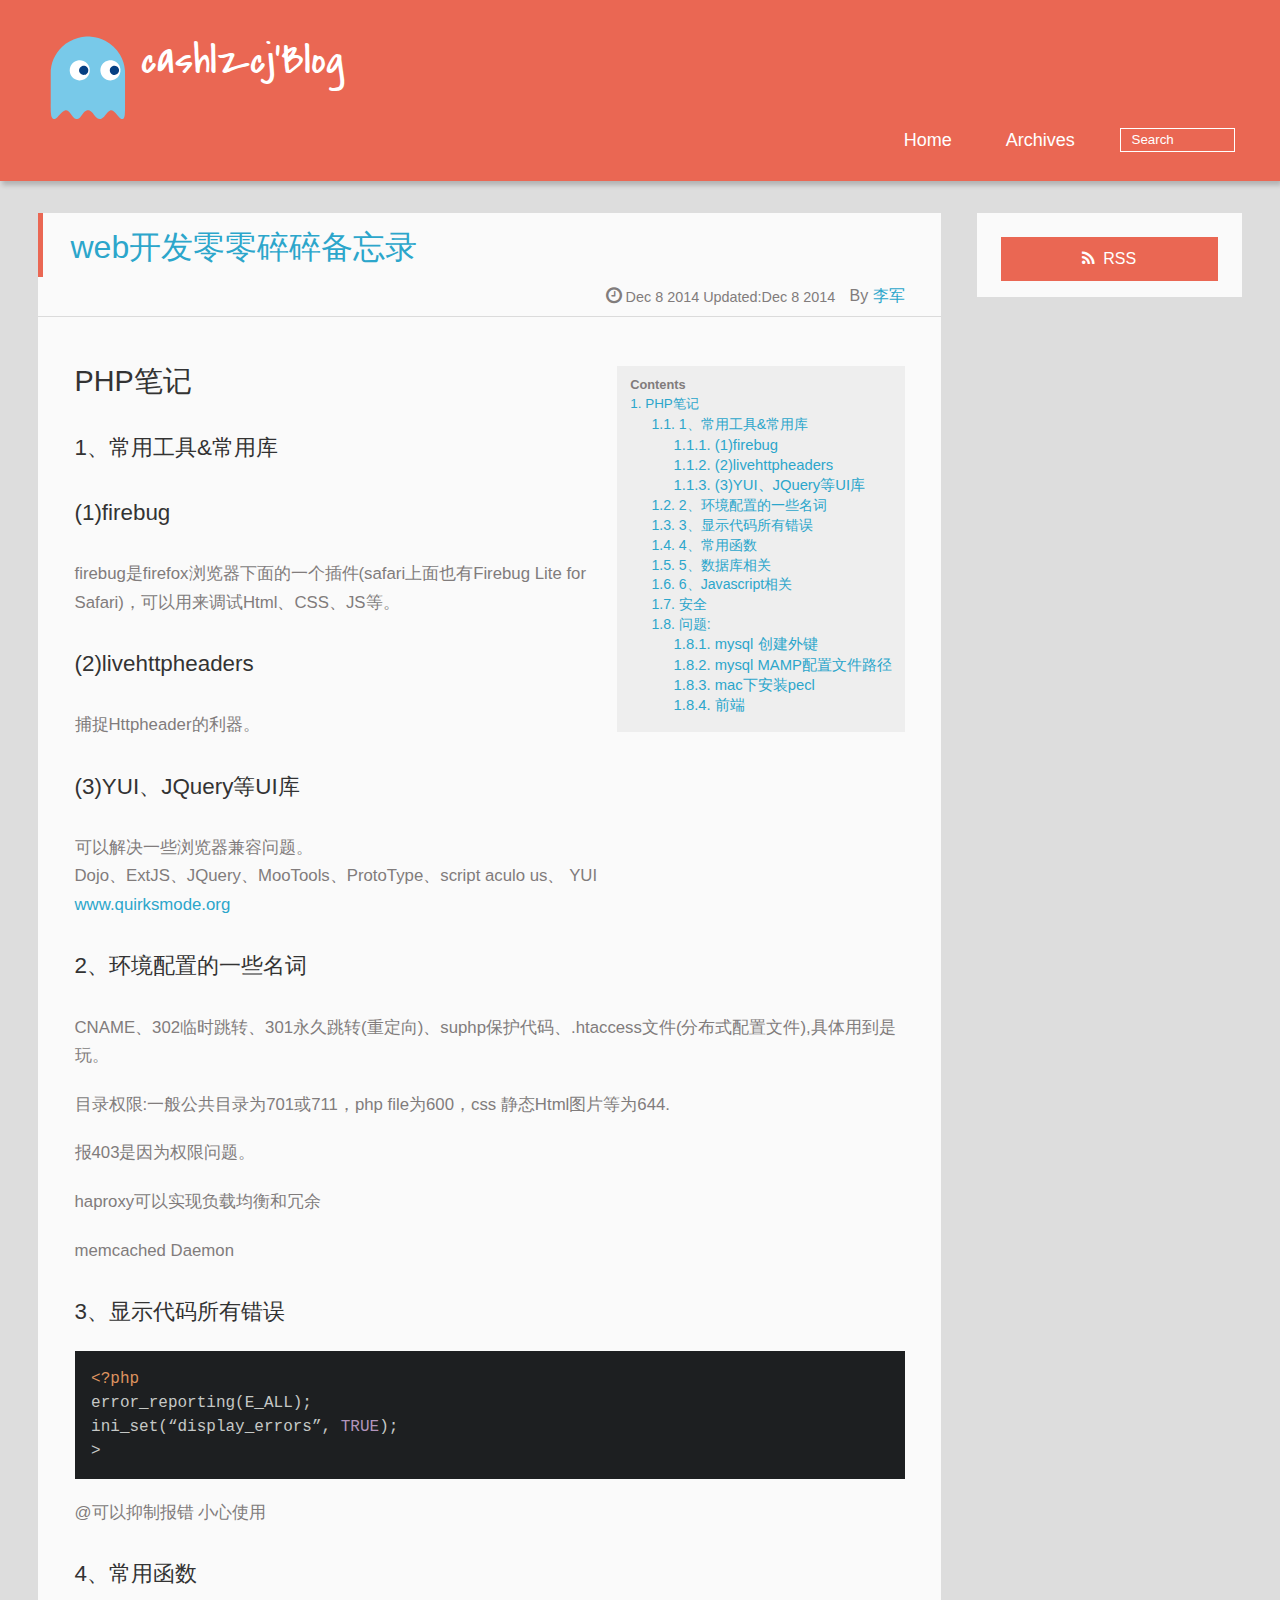
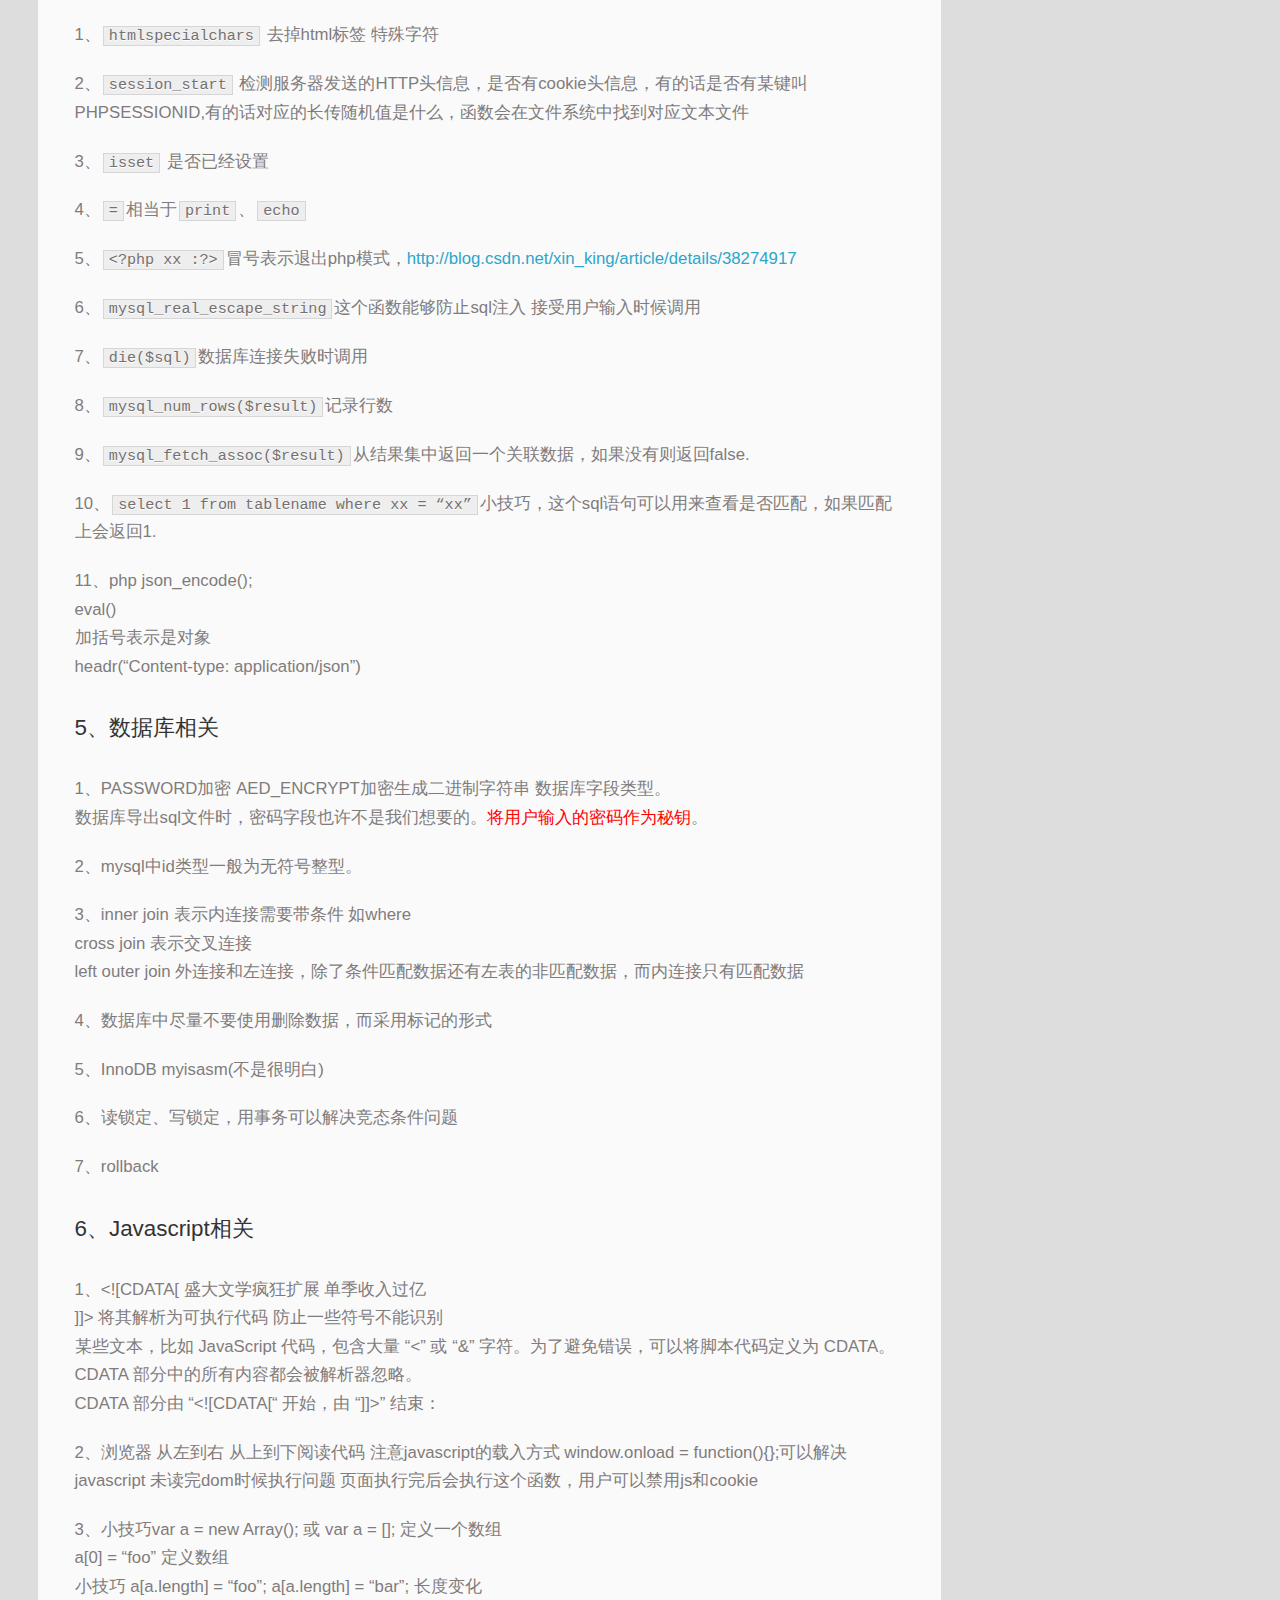
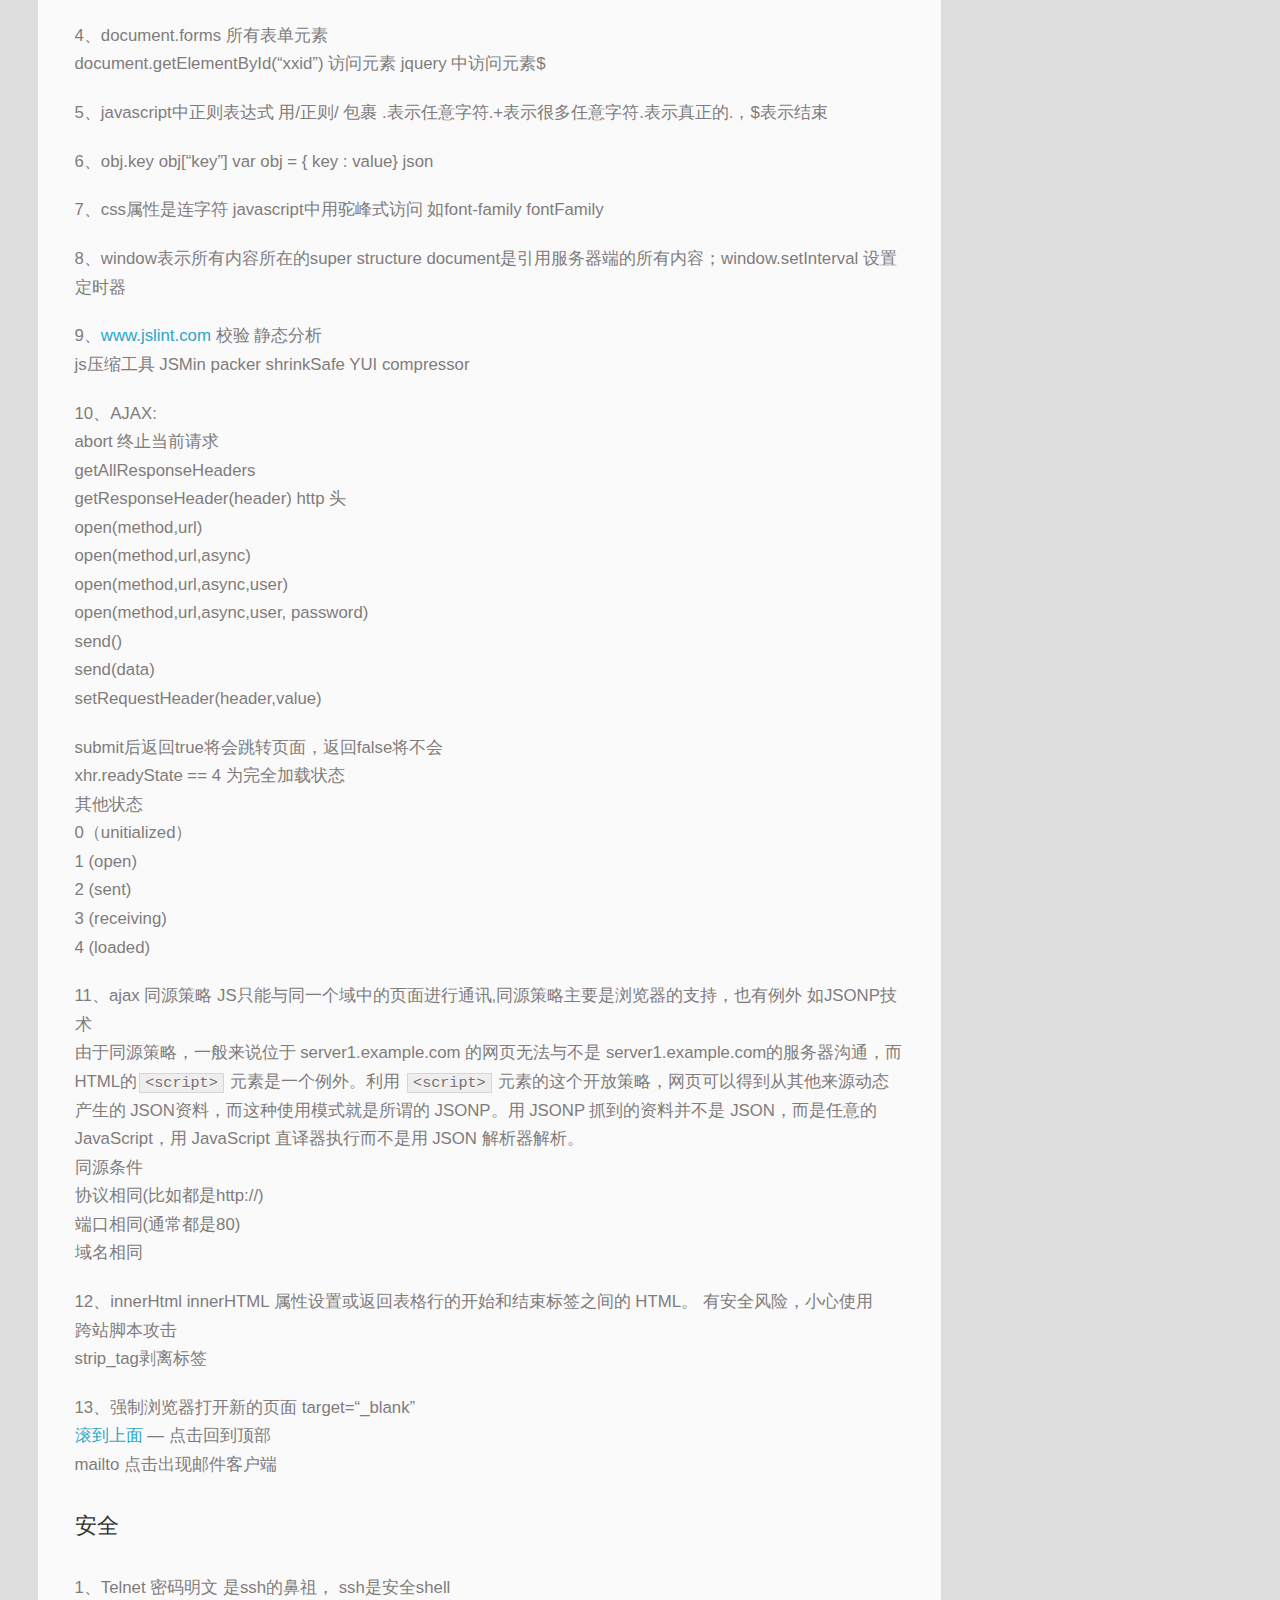
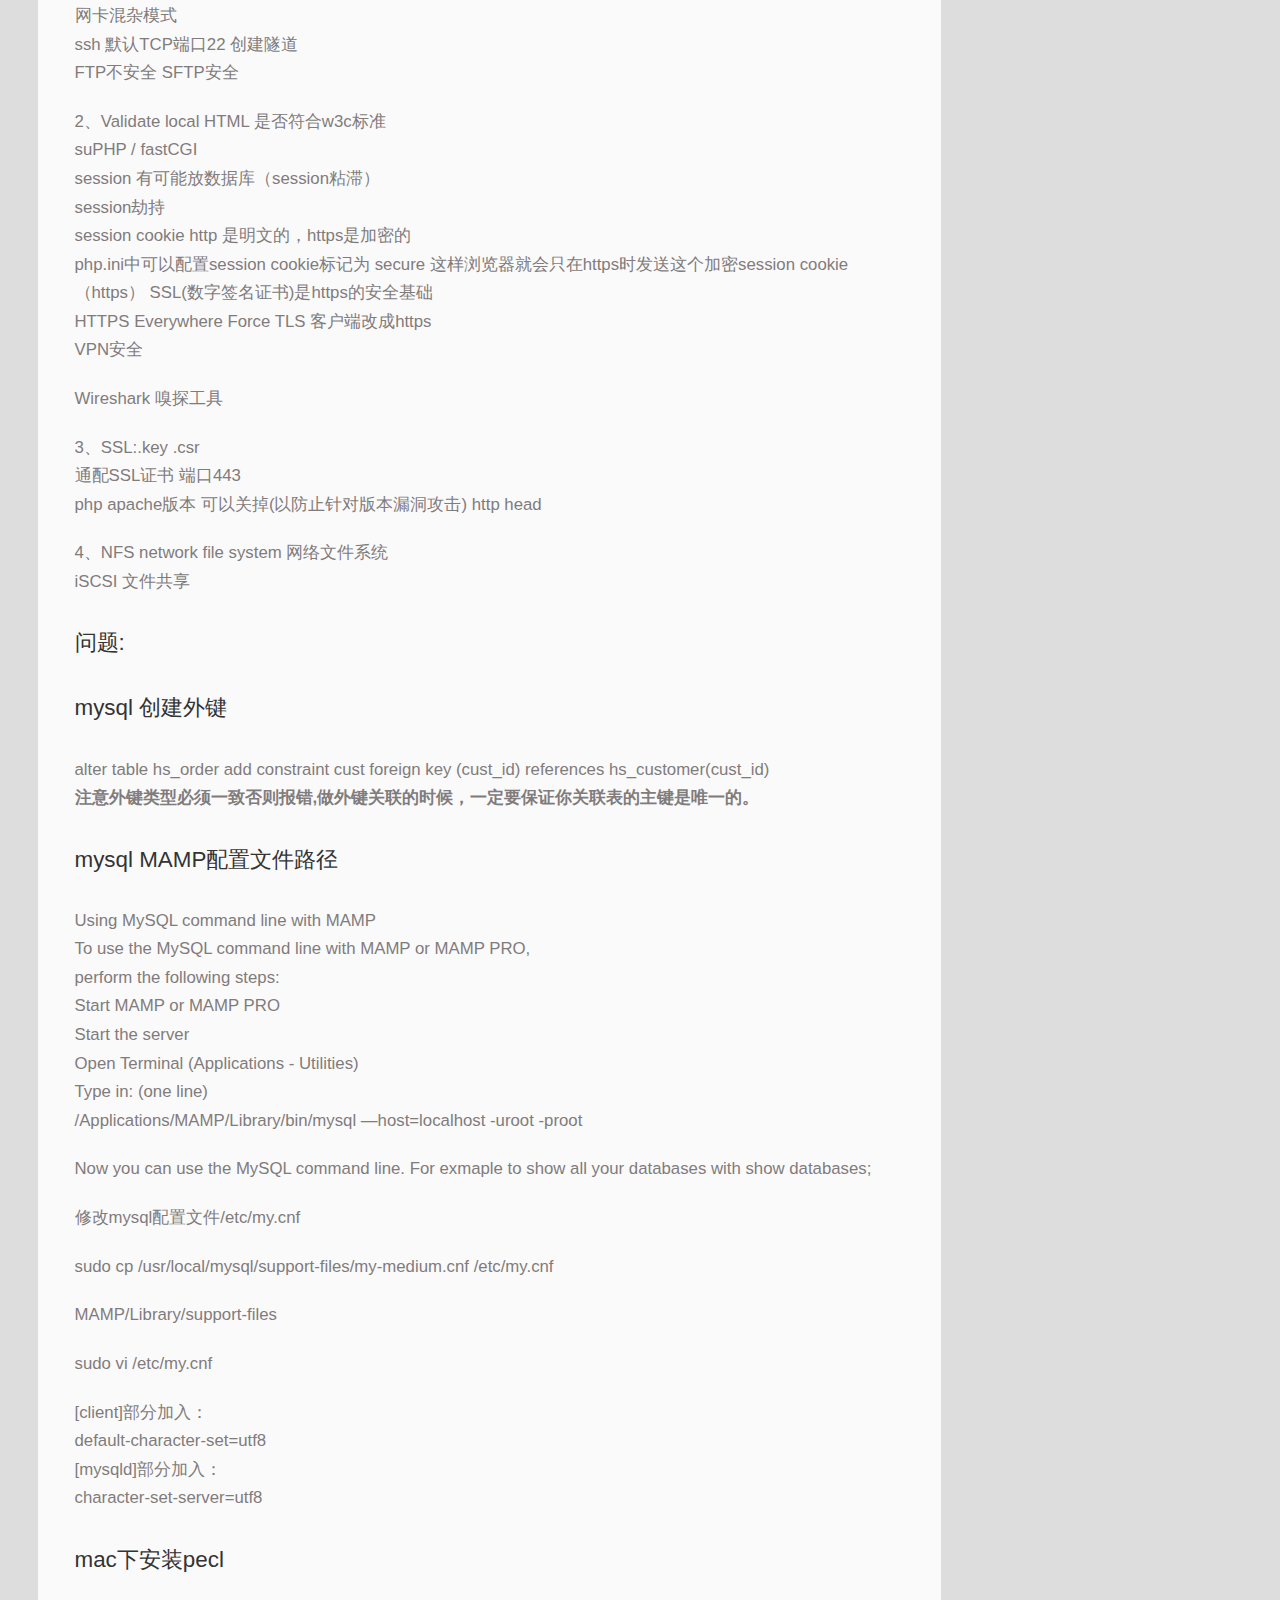
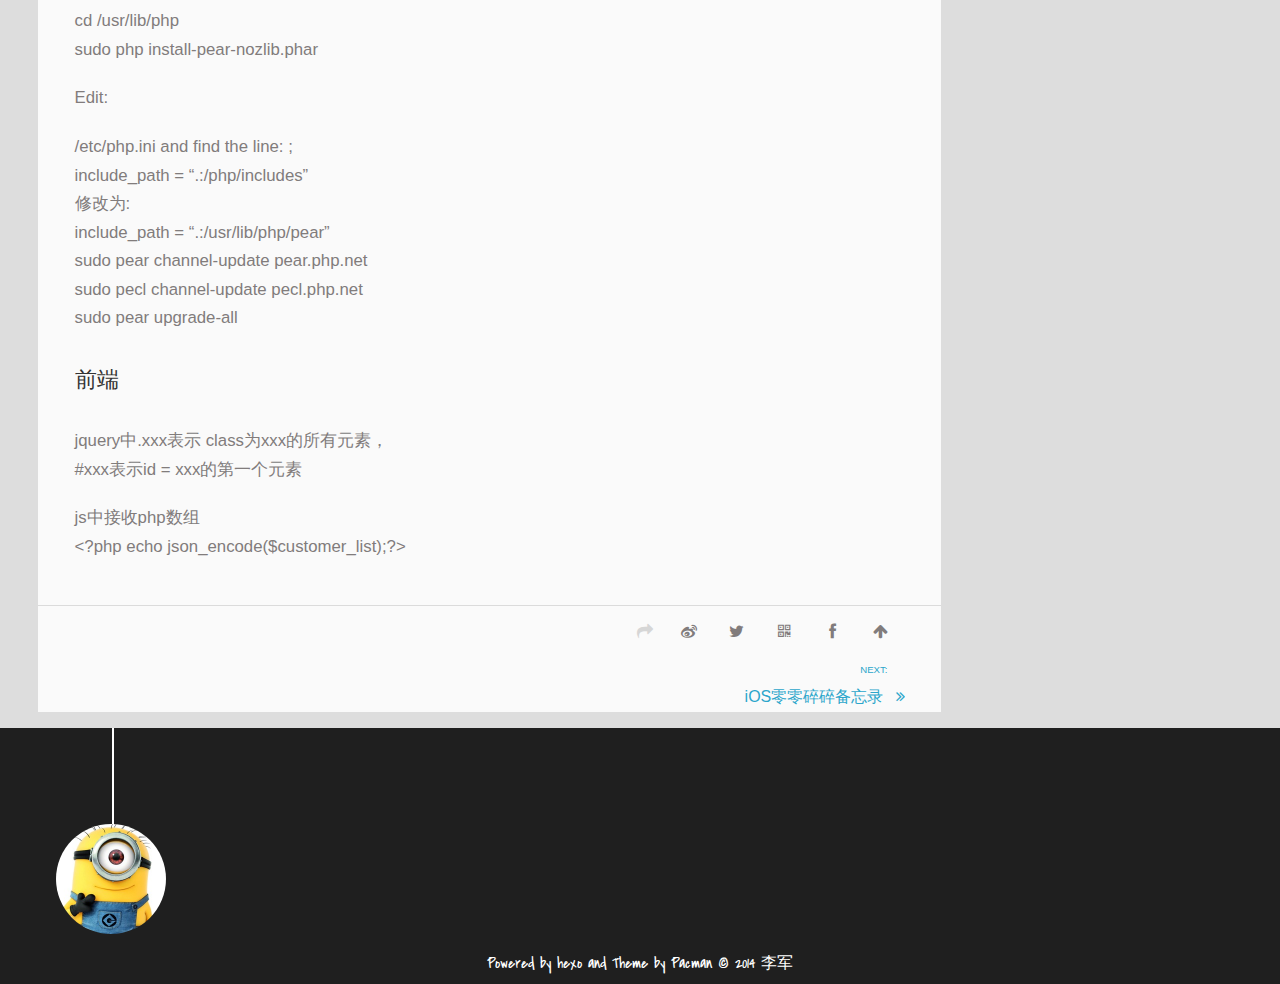
<file: 2014/12/08/web开发零零碎碎备忘录/index.html>
<!DOCTYPE HTML>
<html >
<head>
  <meta charset="UTF-8">
  
    <title>web开发零零碎碎备忘录 | cashlzcj&#39;Blog</title>
    <meta name="viewport" content="width=device-width, initial-scale=1, maximum-scale=3, minimum-scale=1">
    
    <meta name="author" content="李军">
    
    <meta name="description" content="PHP笔记
1、常用工具&amp;常用库
(1)firebug
firebug是firefox浏览器下面的一个插件(safari上面也有Firebug Lite for Safari)，可以用来调试Html、CSS、JS等。
(2)livehttpheaders
捕捉Httpheader的利器。
(">
    
    
    
    
    
    <link rel="icon" href="/img/favicon.ico">
    
    
    <link rel="apple-touch-icon" href="/img/pacman.jpg">
    <link rel="apple-touch-icon-precomposed" href="/img/pacman.jpg">
    
    <link rel="stylesheet" href="/css/style.css" type="text/css">
</head>

  <body>
    <header>
      <div>
		
			<div id="imglogo">
				<a href="/"><img src="/img/logo.svg" alt="cashlzcj&#39;Blog" title="cashlzcj&#39;Blog"/></a>
			</div>
			
			<div id="textlogo">
				<h1 class="site-name"><a href="/" title="cashlzcj&#39;Blog">cashlzcj&#39;Blog</a></h1>
				<h2 class="blog-motto"></h2>
			</div>
			<div class="navbar"><a class="navbutton navmobile" href="#" title="Menu">
			</a></div>
			<nav class="animated">
				<ul>
					
						<li><a href="/">Home</a></li>
					
						<li><a href="/archives">Archives</a></li>
					
					<li>
					
					<form class="search" action="//google.com/search" method="get" accept-charset="utf-8">
						<label>Search</label>
						<input type="text" id="search" name="q" autocomplete="off" maxlength="20" placeholder="Search" />
						<input type="hidden" name="q" value="site:github.com/cashlzcj/cashlzcj.github.io.git">
					</form>
					
					</li>
				</ul>
			</nav>			
</div>

    </header>
    <div id="container">
      <div id="main" class="post" itemscope itemprop="blogPost">
	<article itemprop="articleBody"> 
		<header class="article-info clearfix">
  <h1 itemprop="name">
    
      <a href="/2014/12/08/web开发零零碎碎备忘录/" title="web开发零零碎碎备忘录" itemprop="url">web开发零零碎碎备忘录</a>
  </h1>
  <p class="article-author">By
    
      <a href="https://github.com/cashlzcj/cashlzcj.github.io.git" title="李军">李军</a>
    </p>
  <p class="article-time">
    <time datetime="2014-12-07T16:09:59.000Z" itemprop="datePublished">Dec 8 2014</time>
    Updated:<time datetime="2014-12-07T16:32:43.000Z" itemprop="dateModified">Dec 8 2014</time>
    
  </p>
</header>
	<div class="article-content">
		
		
		<div id="toc" class="toc-article">
			<strong class="toc-title">Contents</strong>
		<ol class="toc"><li class="toc-item toc-level-2"><a class="toc-link" href="#PHP笔记"><span class="toc-number">1.</span> <span class="toc-text">PHP笔记</span></a></li><ol class="toc-child"><li class="toc-item toc-level-3"><a class="toc-link" href="#1、常用工具&amp;常用库"><span class="toc-number">1.1.</span> <span class="toc-text">1、常用工具&amp;常用库</span></a></li><ol class="toc-child"><li class="toc-item toc-level-4"><a class="toc-link" href="#(1)firebug"><span class="toc-number">1.1.1.</span> <span class="toc-text">(1)firebug</span></a></li><li class="toc-item toc-level-4"><a class="toc-link" href="#(2)livehttpheaders"><span class="toc-number">1.1.2.</span> <span class="toc-text">(2)livehttpheaders</span></a></li><li class="toc-item toc-level-4"><a class="toc-link" href="#(3)YUI、JQuery等UI库"><span class="toc-number">1.1.3.</span> <span class="toc-text">(3)YUI、JQuery等UI库</span></a></li></ol><li class="toc-item toc-level-3"><a class="toc-link" href="#2、环境配置的一些名词"><span class="toc-number">1.2.</span> <span class="toc-text">2、环境配置的一些名词</span></a></li><li class="toc-item toc-level-3"><a class="toc-link" href="#3、显示代码所有错误"><span class="toc-number">1.3.</span> <span class="toc-text">3、显示代码所有错误</span></a></li><li class="toc-item toc-level-3"><a class="toc-link" href="#4、常用函数"><span class="toc-number">1.4.</span> <span class="toc-text">4、常用函数</span></a></li><li class="toc-item toc-level-3"><a class="toc-link" href="#5、数据库相关"><span class="toc-number">1.5.</span> <span class="toc-text">5、数据库相关</span></a></li><li class="toc-item toc-level-3"><a class="toc-link" href="#6、Javascript相关"><span class="toc-number">1.6.</span> <span class="toc-text">6、Javascript相关</span></a></li><li class="toc-item toc-level-3"><a class="toc-link" href="#安全"><span class="toc-number">1.7.</span> <span class="toc-text">安全</span></a></li><li class="toc-item toc-level-3"><a class="toc-link" href="#问题:"><span class="toc-number">1.8.</span> <span class="toc-text">问题:</span></a></li><ol class="toc-child"><li class="toc-item toc-level-4"><a class="toc-link" href="#mysql_创建外键"><span class="toc-number">1.8.1.</span> <span class="toc-text">mysql 创建外键</span></a></li><li class="toc-item toc-level-4"><a class="toc-link" href="#mysql_MAMP配置文件路径"><span class="toc-number">1.8.2.</span> <span class="toc-text">mysql MAMP配置文件路径</span></a></li><li class="toc-item toc-level-4"><a class="toc-link" href="#mac下安装pecl"><span class="toc-number">1.8.3.</span> <span class="toc-text">mac下安装pecl</span></a></li><li class="toc-item toc-level-4"><a class="toc-link" href="#前端"><span class="toc-number">1.8.4.</span> <span class="toc-text">前端</span></a></li></ol>
		</div>
		
		<h2 id="PHP笔记">PHP笔记</h2>
<h3 id="1、常用工具&amp;常用库">1、常用工具&amp;常用库</h3>
<h4 id="(1)firebug">(1)firebug</h4>
<p>firebug是firefox浏览器下面的一个插件(safari上面也有Firebug Lite for Safari)，可以用来调试Html、CSS、JS等。</p>
<h4 id="(2)livehttpheaders">(2)livehttpheaders</h4>
<p>捕捉Httpheader的利器。</p>
<h4 id="(3)YUI、JQuery等UI库">(3)YUI、JQuery等UI库</h4>
<p>可以解决一些浏览器兼容问题。<br>Dojo、ExtJS、JQuery、MooTools、ProtoType、script aculo us、 YUI<br><a href="http://www.quirksmode.org" target="_blank">www.quirksmode.org</a></p>
<h3 id="2、环境配置的一些名词">2、环境配置的一些名词</h3>
<p>CNAME、302临时跳转、301永久跳转(重定向)、suphp保护代码、.htaccess文件(分布式配置文件),具体用到是玩。  </p>
<p>目录权限:一般公共目录为701或711，php file为600，css 静态Html图片等为644.</p>
<p>报403是因为权限问题。</p>
<p>haproxy可以实现负载均衡和冗余</p>
<p>memcached Daemon </p>
<h3 id="3、显示代码所有错误">3、显示代码所有错误</h3>
<pre><code><span class="php"><span class="preprocessor">&lt;?php</span>
error_reporting(E_ALL);
ini_set(“display_errors”, <span class="keyword">TRUE</span>);
&gt;</span>
</code></pre><p>@可以抑制报错 小心使用</p>
<h3 id="4、常用函数">4、常用函数</h3>
<p>1、<code>htmlspecialchars</code> 去掉html标签 特殊字符  </p>
<p>2、<code>session_start</code> 检测服务器发送的HTTP头信息，是否有cookie头信息，有的话是否有某键叫PHPSESSIONID,有的话对应的长传随机值是什么，函数会在文件系统中找到对应文本文件  </p>
<p>3、<code>isset</code> 是否已经设置  </p>
<p>4、<code>=</code>相当于<code>print</code>、<code>echo</code>  </p>
<p>5、<code>&lt;?php xx :?&gt;</code>冒号表示退出php模式，<a href="http://blog.csdn.net/xin_king/article/details/38274917" target="_blank">http://blog.csdn.net/xin_king/article/details/38274917</a>  </p>
<p>6、<code>mysql_real_escape_string</code>这个函数能够防止sql注入 接受用户输入时候调用</p>
<p>7、<code>die($sql)</code>数据库连接失败时调用  </p>
<p>8、<code>mysql_num_rows($result)</code>记录行数  </p>
<p>9、<code>mysql_fetch_assoc($result)</code>从结果集中返回一个关联数据，如果没有则返回false.  </p>
<p>10、<code>select 1 from tablename where xx = “xx”</code>小技巧，这个sql语句可以用来查看是否匹配，如果匹配上会返回1.  </p>
<p>11、php json_encode();<br>eval()<br>加括号表示是对象<br>headr(“Content-type: application/json”)</p>
<h3 id="5、数据库相关">5、数据库相关</h3>
<p>1、PASSWORD加密 AED_ENCRYPT加密生成二进制字符串 数据库字段类型。<br>数据库导出sql文件时，密码字段也许不是我们想要的。<span style="color:red">将用户输入的密码作为秘钥</span>。  </p>
<p>2、mysql中id类型一般为无符号整型。</p>
<p>3、inner join 表示内连接需要带条件 如where<br>   cross join 表示交叉连接<br>   left outer join 外连接和左连接，除了条件匹配数据还有左表的非匹配数据，而内连接只有匹配数据  </p>
<p>4、数据库中尽量不要使用删除数据，而采用标记的形式  </p>
<p>5、InnoDB myisasm(不是很明白)  </p>
<p>6、读锁定、写锁定，用事务可以解决竞态条件问题  </p>
<p>7、rollback  </p>
<h3 id="6、Javascript相关">6、Javascript相关</h3>
<p>1、&lt;![CDATA[ 盛大文学疯狂扩展 单季收入过亿<br>  ]]&gt;  将其解析为可执行代码 防止一些符号不能识别<br>某些文本，比如 JavaScript 代码，包含大量 “&lt;” 或 “&amp;” 字符。为了避免错误，可以将脚本代码定义为 CDATA。<br>CDATA 部分中的所有内容都会被解析器忽略。<br>CDATA 部分由 “&lt;![CDATA[“ 开始，由 “]]&gt;” 结束：  </p>
<p>2、浏览器  从左到右 从上到下阅读代码  注意javascript的载入方式  window.onload = function(){};可以解决javascript 未读完dom时候执行问题 页面执行完后会执行这个函数，用户可以禁用js和cookie</p>
<p>3、小技巧var a = new Array(); 或 var a = []; 定义一个数组<br>a[0] = “foo” 定义数组<br>小技巧 a[a.length] = “foo”; a[a.length] = “bar”; 长度变化  </p>
<p>4、document.forms 所有表单元素<br>document.getElementById(“xxid”) 访问元素 jquery 中访问元素$  </p>
<p>5、javascript中正则表达式 用/正则/ 包裹 .表示任意字符.+表示很多任意字符.表示真正的.，$表示结束  </p>
<p>6、obj.key obj[“key”]   var obj = { key : value} json  </p>
<p>7、css属性是连字符 javascript中用驼峰式访问 如font-family fontFamily  </p>
<p>8、window表示所有内容所在的super structure   document是引用服务器端的所有内容；window.setInterval  设置定时器  </p>
<p>9、<a href="http://www.jslint.com" target="_blank">www.jslint.com</a> 校验 静态分析<br>js压缩工具 JSMin packer  shrinkSafe YUI compressor</p>
<p>10、AJAX:<br>abort 终止当前请求<br>getAllResponseHeaders<br>getResponseHeader(header) http 头<br>open(method,url)<br>open(method,url,async)<br>open(method,url,async,user)<br>open(method,url,async,user, password)<br>send()<br>send(data)<br>setRequestHeader(header,value)</p>
<p>submit后返回true将会跳转页面，返回false将不会<br>xhr.readyState == 4 为完全加载状态<br>其他状态<br>0（unitialized）<br>1 (open)<br>2 (sent)<br>3 (receiving)<br>4 (loaded)</p>
<p>11、ajax 同源策略  JS只能与同一个域中的页面进行通讯,同源策略主要是浏览器的支持，也有例外 如JSONP技术<br>由于同源策略，一般来说位于 server1.example.com 的网页无法与不是 server1.example.com的服务器沟通，而 HTML的<code>&lt;script&gt;</code> 元素是一个例外。利用 <code>&lt;script&gt;</code> 元素的这个开放策略，网页可以得到从其他来源动态产生的 JSON资料，而这种使用模式就是所谓的 JSONP。用 JSONP 抓到的资料并不是 JSON，而是任意的JavaScript，用 JavaScript 直译器执行而不是用 JSON 解析器解析。<br>同源条件<br>协议相同(比如都是http://)<br>端口相同(通常都是80)<br>域名相同  </p>
<p>12、innerHtml  innerHTML 属性设置或返回表格行的开始和结束标签之间的 HTML。 有安全风险，小心使用<br>跨站脚本攻击<br>strip_tag剥离标签  </p>
<p>13、强制浏览器打开新的页面  target=“_blank”<br><a name=“#top”> <a href=“#top”>滚到上面</a>  — 点击回到顶部<br>mailto  点击出现邮件客户端</p>
<h3 id="安全">安全</h3>
<p>1、Telnet 密码明文 是ssh的鼻祖， ssh是安全shell<br>网卡混杂模式<br>ssh 默认TCP端口22 创建隧道<br>FTP不安全  SFTP安全  </p>
<p>2、Validate local HTML 是否符合w3c标准<br>suPHP / fastCGI<br>session 有可能放数据库（session粘滞）<br>session劫持<br>session cookie http 是明文的，https是加密的<br>php.ini中可以配置session cookie标记为 secure 这样浏览器就会只在https时发送这个加密session cookie（https） SSL(数字签名证书)是https的安全基础<br>HTTPS Everywhere Force TLS 客户端改成https<br>VPN安全</p>
<p>Wireshark 嗅探工具</p>
<p>3、SSL:.key .csr<br>通配SSL证书 端口443<br>php apache版本 可以关掉(以防止针对版本漏洞攻击) http head</p>
<p>4、NFS  network file system 网络文件系统<br>iSCSI 文件共享</p>
<h3 id="问题:">问题:</h3>
<h4 id="mysql_创建外键">mysql 创建外键</h4>
<p>alter table hs_order add constraint  cust    foreign key (cust_id) references hs_customer(cust_id)<br><strong>注意外键类型必须一致否则报错,做外键关联的时候，一定要保证你关联表的主键是唯一的。</strong></p>
<h4 id="mysql_MAMP配置文件路径">mysql MAMP配置文件路径</h4>
<p>Using MySQL command line with MAMP<br>To use the MySQL command line with MAMP or MAMP PRO,<br>perform the following steps:<br>Start MAMP or MAMP PRO<br>Start the server<br>Open Terminal (Applications - Utilities)<br>Type in: (one line)<br>/Applications/MAMP/Library/bin/mysql —host=localhost -uroot -proot    </p>
<p>Now you can use the MySQL command line. For exmaple to show all your databases with show databases; </p>
<p>修改mysql配置文件/etc/my.cnf</p>
<p>sudo cp /usr/local/mysql/support-files/my-medium.cnf /etc/my.cnf</p>
<p>MAMP/Library/support-files</p>
<p>sudo vi /etc/my.cnf</p>
<p>[client]部分加入：<br>default-character-set=utf8<br>[mysqld]部分加入：<br>character-set-server=utf8</p>
<h4 id="mac下安装pecl">mac下安装pecl</h4>
<p>cd /usr/lib/php<br>sudo php install-pear-nozlib.phar </p>
<p>Edit:</p>
<p>/etc/php.ini and find the line: ;<br>include_path = “.:/php/includes”<br>修改为:<br>include_path = “.:/usr/lib/php/pear”<br>sudo pear channel-update pear.php.net<br>sudo pecl channel-update pecl.php.net<br>sudo pear upgrade-all</p>
<h4 id="前端">前端</h4>
<p>jquery中.xxx表示 class为xxx的所有元素，<br>#xxx表示id = xxx的第一个元素</p>
<p>js中接收php数组<br>&lt;?php echo json_encode($customer_list);?&gt;</p>
  
	</div>
		<footer class="article-footer clearfix">




<div class="article-share" id="share">

  <div data-url="https://github.com/cashlzcj/cashlzcj.github.io.git/2014/12/08/web开发零零碎碎备忘录/" data-title="web开发零零碎碎备忘录 | cashlzcj&#39;Blog" data-tsina="null" class="share clearfix">
  </div>

</div>
</footer>   	       
	</article>
	
<nav class="article-nav clearfix">
 

<div class="next">
<a href="/2014/12/05/ios零零碎碎备忘录/"  title="iOS零零碎碎备忘录">
 <strong>NEXT:</strong><br/> 
 <span>iOS零零碎碎备忘录
</span>
</a>
</div>

</nav>

	
</div>  
      <div class="openaside"><a class="navbutton" href="#" title="Show Sidebar"></a></div>

  <div id="toc" class="toc-aside">
  <strong class="toc-title">Contents</strong>
  <ol class="toc"><li class="toc-item toc-level-2"><a class="toc-link" href="#PHP笔记"><span class="toc-number">1.</span> <span class="toc-text">PHP笔记</span></a></li><ol class="toc-child"><li class="toc-item toc-level-3"><a class="toc-link" href="#1、常用工具&amp;常用库"><span class="toc-number">1.1.</span> <span class="toc-text">1、常用工具&amp;常用库</span></a></li><ol class="toc-child"><li class="toc-item toc-level-4"><a class="toc-link" href="#(1)firebug"><span class="toc-number">1.1.1.</span> <span class="toc-text">(1)firebug</span></a></li><li class="toc-item toc-level-4"><a class="toc-link" href="#(2)livehttpheaders"><span class="toc-number">1.1.2.</span> <span class="toc-text">(2)livehttpheaders</span></a></li><li class="toc-item toc-level-4"><a class="toc-link" href="#(3)YUI、JQuery等UI库"><span class="toc-number">1.1.3.</span> <span class="toc-text">(3)YUI、JQuery等UI库</span></a></li></ol><li class="toc-item toc-level-3"><a class="toc-link" href="#2、环境配置的一些名词"><span class="toc-number">1.2.</span> <span class="toc-text">2、环境配置的一些名词</span></a></li><li class="toc-item toc-level-3"><a class="toc-link" href="#3、显示代码所有错误"><span class="toc-number">1.3.</span> <span class="toc-text">3、显示代码所有错误</span></a></li><li class="toc-item toc-level-3"><a class="toc-link" href="#4、常用函数"><span class="toc-number">1.4.</span> <span class="toc-text">4、常用函数</span></a></li><li class="toc-item toc-level-3"><a class="toc-link" href="#5、数据库相关"><span class="toc-number">1.5.</span> <span class="toc-text">5、数据库相关</span></a></li><li class="toc-item toc-level-3"><a class="toc-link" href="#6、Javascript相关"><span class="toc-number">1.6.</span> <span class="toc-text">6、Javascript相关</span></a></li><li class="toc-item toc-level-3"><a class="toc-link" href="#安全"><span class="toc-number">1.7.</span> <span class="toc-text">安全</span></a></li><li class="toc-item toc-level-3"><a class="toc-link" href="#问题:"><span class="toc-number">1.8.</span> <span class="toc-text">问题:</span></a></li><ol class="toc-child"><li class="toc-item toc-level-4"><a class="toc-link" href="#mysql_创建外键"><span class="toc-number">1.8.1.</span> <span class="toc-text">mysql 创建外键</span></a></li><li class="toc-item toc-level-4"><a class="toc-link" href="#mysql_MAMP配置文件路径"><span class="toc-number">1.8.2.</span> <span class="toc-text">mysql MAMP配置文件路径</span></a></li><li class="toc-item toc-level-4"><a class="toc-link" href="#mac下安装pecl"><span class="toc-number">1.8.3.</span> <span class="toc-text">mac下安装pecl</span></a></li><li class="toc-item toc-level-4"><a class="toc-link" href="#前端"><span class="toc-number">1.8.4.</span> <span class="toc-text">前端</span></a></li></ol>
  </div>

<div id="asidepart">
<div class="closeaside"><a class="closebutton" href="#" title="Hide Sidebar"></a></div>
<aside class="clearfix">

  

  

  <div class="rsspart">
	<a href="null" target="_blank" title="rss">RSS</a>
</div>

</aside>
</div>
    </div>
    <footer><div id="footer" >
	
	<div class="line">
		<span></span>
		<div class="author"></div>
	</div>
	
	
	<div class="social-font clearfix">
		
		
		
		
		
	</div>
		<p class="copyright">Powered by <a href="http://hexo.io" target="_blank" title="hexo">hexo</a> and Theme by <a href="https://github.com/A-limon/pacman" target="_blank" title="Pacman">Pacman</a> © 2014 
		
		<a href="https://github.com/cashlzcj/cashlzcj.github.io.git" target="_blank" title="李军">李军</a>
		
		</p>
</div>
</footer>
    <script src="/js/jquery-2.1.0.min.js"></script>
<script type="text/javascript">
$(document).ready(function(){ 
  $('.navbar').click(function(){
    $('header nav').toggleClass('shownav');
  });
  var myWidth = 0;
  function getSize(){
    if( typeof( window.innerWidth ) == 'number' ) {
      myWidth = window.innerWidth;
    } else if( document.documentElement && document.documentElement.clientWidth) {
      myWidth = document.documentElement.clientWidth;
    };
  };
  var m = $('#main'),
      a = $('#asidepart'),
      c = $('.closeaside'),
      o = $('.openaside');
  $(window).resize(function(){
    getSize(); 
    if (myWidth >= 1024) {
      $('header nav').removeClass('shownav');
    }else
    {
      m.removeClass('moveMain');
      a.css('display', 'block').removeClass('fadeOut');
      o.css('display', 'none');
      
      $('#toc.toc-aside').css('display', 'none');
        
    }
  });
  c.click(function(){
    a.addClass('fadeOut').css('display', 'none');
    o.css('display', 'block').addClass('fadeIn');
    m.addClass('moveMain');
  });
  o.click(function(){
    o.css('display', 'none').removeClass('beforeFadeIn');
    a.css('display', 'block').removeClass('fadeOut').addClass('fadeIn');      
    m.removeClass('moveMain');
  });
  $(window).scroll(function(){
    o.css("top",Math.max(80,260-$(this).scrollTop()));
  });
});
</script>

<script type="text/javascript">
$(document).ready(function(){ 
  var ai = $('.article-content>iframe'),
      ae = $('.article-content>embed'),
      t  = $('#toc'),
      h  = $('article h2')
      ah = $('article h2'),
      ta = $('#toc.toc-aside'),
      o  = $('.openaside'),
      c  = $('.closeaside');
  if(ai.length>0){
    ai.wrap('<div class="video-container" />');
  };
  if(ae.length>0){
   ae.wrap('<div class="video-container" />');
  };
  if(ah.length==0){
    t.css('display','none');
  }else{
    c.click(function(){
      ta.css('display', 'block').addClass('fadeIn');
    });
    o.click(function(){
      ta.css('display', 'none');
    });
    $(window).scroll(function(){
      ta.css("top",Math.max(140,320-$(this).scrollTop()));
    });
  };
});
</script>


<script type="text/javascript">
$(document).ready(function(){ 
  var $this = $('.share'),
      url = $this.attr('data-url'),
      encodedUrl = encodeURIComponent(url),
      title = $this.attr('data-title'),
      tsina = $this.attr('data-tsina');
  var html = [
  '<a href="#" class="overlay" id="qrcode"></a>',
  '<div class="qrcode clearfix"><span>扫描二维码分享到微信朋友圈</span><a class="qrclose" href="#share"></a><strong>Loading...Please wait</strong><img id="qrcode-pic" data-src="http://s.jiathis.com/qrcode.php?url=' + encodedUrl + '"/></div>',
  '<a href="#textlogo" class="article-back-to-top" title="Top"></a>',
  '<a href="https://www.facebook.com/sharer.php?u=' + encodedUrl + '" class="article-share-facebook" target="_blank" title="Facebook"></a>',
  '<a href="#qrcode" class="article-share-qrcode" title="QRcode"></a>',
  '<a href="https://twitter.com/intent/tweet?url=' + encodedUrl + '" class="article-share-twitter" target="_blank" title="Twitter"></a>',
  '<a href="http://service.weibo.com/share/share.php?title='+title+'&url='+encodedUrl +'&ralateUid='+ tsina +'&searchPic=true&style=number' +'" class="article-share-weibo" target="_blank" title="Weibo"></a>',
  '<span title="Share to"></span>'
  ].join('');
  $this.append(html);
  $('.article-share-qrcode').click(function(){
    var imgSrc = $('#qrcode-pic').attr('data-src');
    $('#qrcode-pic').attr('src', imgSrc);
    $('#qrcode-pic').load(function(){
        $('.qrcode strong').text(' ');
    });
  });
});     
</script>






  </body>
</html>
</file>
<file: css/style.css>
html,body,div,span,applet,object,iframe,h1,h2,h3,h4,h5,h6,p,blockquote,pre,a,abbr,acronym,address,big,cite,code,del,dfn,em,img,ins,kbd,q,s,samp,small,strike,strong,sub,sup,tt,var,dl,dt,dd,ol,ul,li,fieldset,form,label,legend,table,caption,tbody,tfoot,thead,tr,th,td{margin:0;padding:0;border:0;outline:0;font-weight:inherit;font-style:inherit;font-family:inherit;font-size:100%;vertical-align:baseline}
body{line-height:1;color:#000;background:#fff}
ol,ul{list-style:none}
table{border-collapse:separate;border-spacing:0;vertical-align:middle}
caption,th,td{text-align:left;font-weight:normal;vertical-align:middle}
a img{border:none}
/* custom Font*/
@font-face{font-family:"covered_by_your_graceregular";font-weight:normal;font-style:normal;src:url("../font/coveredbyyourgrace-webfont.eot");src:url("../font/coveredbyyourgrace-webfont.eot?#iefix") format('embedded-opentype'),url("../font/coveredbyyourgrace-webfont.svg#covered_by_your_graceregular") format('svg'),url("../font/coveredbyyourgrace-webfont.woff") format('woff'),url("../font/coveredbyyourgrace-webfont.ttf") format('truetype')}
/* icon Font */
@font-face{font-family:"FontAwesome";font-style:normal;font-weight:normal;src:url("../font/fontawesome-webfont.eot?v=#4.0.3");src:url("../font/fontawesome-webfont.eot?#iefix&v=#4.0.3") format("embedded-opentype"),url("../font/fontawesome-webfont.woff?v=#4.0.3") format("woff"),url("../font/fontawesome-webfont.ttf?v=#4.0.3") format("truetype"),url("../font/fontawesome-webfont.svg#fontawesomeregular?v=#4.0.3") format("svg")}
/* Public style */
*{-webkit-margin-before:0;-webkit-margin-after:0}
body{background:#ddd;font-family:"Helvetica Neue","Helvetica","Microsoft YaHei","WenQuanYi Micro Hei",Arial,sans-serif;font-size:100%;color:#817c7c;line-height:1.5}
small{font-size:80%}
sub,sup{font-size:75%;line-height:0;position:relative;vertical-align:baseline}
sup{top:-.5em;padding-left:.3em}
sub{bottom:-.25em}
a{text-decoration:none;color:#817c7c;}
a:hover,a:focus{outline:0;text-decoration:none;-webkit-transition:color 0.25s, background 0.5s;-moz-transition:color 0.25s, background 0.5s;-o-transition:color 0.25s, background 0.5s;-ms-transition:color 0.25s, background 0.5s;transition:color 0.25s, background 0.5s}
a:hover:before{-webkit-transition:color 0.25s, background 0.5s;-moz-transition:color 0.25s, background 0.5s;-o-transition:color 0.25s, background 0.5s;-ms-transition:color 0.25s, background 0.5s;transition:color 0.25s, background 0.5s}
input:focus{outline:none}
input,button{margin:0;padding:0;}
input::-moz-focus-inner,button::-moz-focus-inner{border:0;padding:0}
h1{font-size:1.5em}
.fa{display:inline-block;font-family:FontAwesome;font-style:normal;font-weight:normal;line-height:1;-webkit-font-smoothing:antialiased;-moz-osx-font-smoothing:grayscale}
.clearfix{zoom:1}
.clearfix:before,.clearfix:after{content:"";display:table}
.clearfix:after{clear:both}
::-webkit-input-placeholder{color:#fff;padding:2px 0 0 4px}
::-moz-placeholder{color:#fff;padding:2px 0 0 4px}
:-ms-input-placeholder{color:#fff;padding:2px 0 0 4px}
::-webkit-input-placeholder::before{font-family:"FontAwesome";-webkit-font-smoothing:antialiased;-moz-osx-font-smoothing:grayscale;content:"\f002";padding-right:4px}
::-moz-placeholder:before{font-family:"FontAwesome";-webkit-font-smoothing:antialiased;-moz-osx-font-smoothing:grayscale;content:"\f002";padding-right:4px}
:-ms-input-placeholder::before{font-family:"FontAwesome";-webkit-font-smoothing:antialiased;-moz-osx-font-smoothing:grayscale;content:"\f002";padding-right:4px}
input[type="search"]::-webkit-search-cancel-button,input[type="search"]::-webkit-search-decoration{-webkit-appearance:none}
::-webkit-search-cancel-button:after{font-family:"FontAwesome";-webkit-font-smoothing:antialiased;-moz-osx-font-smoothing:grayscale;content:'\f00d';color:#fff;padding-right:4px}
/* css3 animate */
.animated{-webkit-animation-fill-mode:both;-moz-animation-fill-mode:both;-o-animation-fill-mode:both;-ms-animation-fill-mode:both;animation-fill-mode:both;-webkit-animation-duration:1s;-moz-animation-duration:1s;-o-animation-duration:1s;-ms-animation-duration:1s;animation-duration:1s}
@-webkit-keyframes fadeIn{0%{opacity:0;-ms-filter:"progid:DXImageTransform.Microsoft.Alpha(Opacity=0)";filter:alpha(opacity=0)}
100%{opacity:1;-ms-filter:none;filter:none}
}.fadeIn{-webkit-animation-name:fadeIn;-moz-animation-name:fadeIn;-o-animation-name:fadeIn;-ms-animation-name:fadeIn;animation-name:fadeIn}
.fadeOut{-webkit-animation-name:fadeOut;-moz-animation-name:fadeOut;-o-animation-name:fadeOut;-ms-animation-name:fadeOut;animation-name:fadeOut}
@-moz-keyframes fadeInDown{0%{opacity:0;-ms-filter:"progid:DXImageTransform.Microsoft.Alpha(Opacity=0)";filter:alpha(opacity=0);-webkit-transform:translateY(-20px);-moz-transform:translateY(-20px);-o-transform:translateY(-20px);-ms-transform:translateY(-20px);transform:translateY(-20px)}
100%{opacity:1;-ms-filter:none;filter:none;-webkit-transform:translateY(0);-moz-transform:translateY(0);-o-transform:translateY(0);-ms-transform:translateY(0);transform:translateY(0)}
}@-webkit-keyframes fadeInDown{0%{opacity:0;-ms-filter:"progid:DXImageTransform.Microsoft.Alpha(Opacity=0)";filter:alpha(opacity=0);-webkit-transform:translateY(-20px);-moz-transform:translateY(-20px);-o-transform:translateY(-20px);-ms-transform:translateY(-20px);transform:translateY(-20px)}
100%{opacity:1;-ms-filter:none;filter:none;-webkit-transform:translateY(0);-moz-transform:translateY(0);-o-transform:translateY(0);-ms-transform:translateY(0);transform:translateY(0)}
}@-o-keyframes fadeInDown{0%{opacity:0;-ms-filter:"progid:DXImageTransform.Microsoft.Alpha(Opacity=0)";filter:alpha(opacity=0);-webkit-transform:translateY(-20px);-moz-transform:translateY(-20px);-o-transform:translateY(-20px);-ms-transform:translateY(-20px);transform:translateY(-20px)}
100%{opacity:1;-ms-filter:none;filter:none;-webkit-transform:translateY(0);-moz-transform:translateY(0);-o-transform:translateY(0);-ms-transform:translateY(0);transform:translateY(0)}
}@-ms-keyframes fadeInDown{0%{opacity:0;-ms-filter:"progid:DXImageTransform.Microsoft.Alpha(Opacity=0)";filter:alpha(opacity=0);-webkit-transform:translateY(-20px);-moz-transform:translateY(-20px);-o-transform:translateY(-20px);-ms-transform:translateY(-20px);transform:translateY(-20px)}
100%{opacity:1;-ms-filter:none;filter:none;-webkit-transform:translateY(0);-moz-transform:translateY(0);-o-transform:translateY(0);-ms-transform:translateY(0);transform:translateY(0)}
}@keyframes fadeInDown{0%{opacity:0;-ms-filter:"progid:DXImageTransform.Microsoft.Alpha(Opacity=0)";filter:alpha(opacity=0);-webkit-transform:translateY(-20px);-moz-transform:translateY(-20px);-o-transform:translateY(-20px);-ms-transform:translateY(-20px);transform:translateY(-20px)}
100%{opacity:1;-ms-filter:none;filter:none;-webkit-transform:translateY(0);-moz-transform:translateY(0);-o-transform:translateY(0);-ms-transform:translateY(0);transform:translateY(0)}
}body >header{width:100%;-webkit-box-shadow:2px 4px 5px rgba(3,3,3,0.2);box-shadow:2px 4px 5px rgba(3,3,3,0.2);background:#ea6753;color:#fff;padding:1em 0 .8em;}
@media only screen and (min-width: 1024px){body >header{padding:1.8em 0 1.5em}
}body >header >div{width:95%;margin:0 auto;position:relative;overflow:hidden;}
@media only screen and (min-width: 1024px){body >header >div{width:93%}
}body >header a{display:block;color:#fff}
#imglogo{float:left;width:4em;height:4em;}
@media only screen and (min-width: 768px){#imglogo{width:5em}
}@media only screen and (min-width: 1024px){#imglogo{width:5.5em}
}#imglogo img{width:4em;}
@media only screen and (min-width: 768px){#imglogo img{width:5em}
}@media only screen and (min-width: 1024px){#imglogo img{width:5.5em}
}#textlogo{float:left;width:75%;margin-left:.5em;}
#textlogo h1.site-name{width:86%;font-family:"covered_by_your_graceregular";font-size:200%;line-height:1.5;-webkit-font-smoothing:antialiased;-moz-osx-font-smoothing:grayscale;}
@media only screen and (min-width: 768px){#textlogo h1.site-name{font-size:240%}
}@media only screen and (min-width: 1024px){#textlogo h1.site-name{font-size:280%}
}#textlogo h2.blog-motto{font-size:.7em;font-weight:normal;}
@media only screen and (min-width: 768px){#textlogo h2.blog-motto{font-size:100%}
}@media only screen and (min-width: 1024px){#textlogo h2.blog-motto{font-size:110%}
}.navbar{position:absolute;width:2em;right:0;top:1em;padding:.5em;}
@media only screen and (min-width: 1024px){.navbar{display:none}
}.navbutton::before{font-family:"FontAwesome";-webkit-font-smoothing:antialiased;-moz-osx-font-smoothing:grayscale;content:"\f0c9"}
.navmobile::before{padding-left:1em}
header nav{float:left;width:100%;font-size:112.5%;padding-top:.5em;max-height:.01em;-webkit-transition:max-height 1s ease-out;-moz-transition:max-height 1s ease-out;-o-transition:max-height 1s ease-out;-ms-transition:max-height 1s ease-out;transition:max-height 1s ease-out;}
@media only screen and (min-width: 568px){header nav{width:50%}
}@media only screen and (min-width: 1024px){header nav{float:right;width:auto;margin-top:1em;max-height:none}
}@media only screen and (min-width: 1024px){header nav ul{float:right}
}@media only screen and (min-width: 1024px){header nav ul li{float:left}
}header nav ul li a{padding:.2em 0 .2em 1em;}
@media only screen and (min-width: 1024px){header nav ul li a{padding:.2em 1.5em}
}header nav ul li a:hover{background:#dd2c11;color:#e9cd4c}
.shownav{max-height:40em}
.search{padding:.1em 0 0 1em;}
.search input{line-height:1.7;border:1px solid #fff;color:#fff;background:transparent;width:80%;padding-left:.5em;}
@media only screen and (min-width: 1024px){.search input{width:8em;-webkit-transition:0.5s width;-moz-transition:0.5s width;-o-transition:0.5s width;-ms-transition:0.5s width;transition:0.5s width}
.search input:focus{width:15em}
}.search label{display:none}
/* index layout */
#container{width:95%;margin:0 auto;overflow:hidden;}
@media only screen and (min-width: 768px){#container{width:96%}
}@media only screen and (min-width: 1024px){#container{width:94%}
}@media only screen and (min-width: 1560px){#container{width:82%}
}#main{margin:1em 0 0;line-height:1.8;}
@media only screen and (min-width: 1024px){#main{margin:2em 0 0;width:75%;float:left;-webkit-transition:margin 0.5s ease-out;-moz-transition:margin 0.5s ease-out;-o-transition:margin 0.5s ease-out;-ms-transition:margin 0.5s ease-out;transition:margin 0.5s ease-out}
}#main section.post{background:#fafafa;margin-bottom:.125em;}
#main section.post a{display:block;border-left:.5em solid #ccc;-webkit-transition:border-left 0.45s;-moz-transition:border-left 0.45s;-o-transition:border-left 0.45s;-ms-transition:border-left 0.45s;transition:border-left 0.45s;padding:.5em;}
@media only screen and (min-width: 768px){#main section.post a{padding:1em}
}#main section.post a:hover{border-left:.5em solid #ea6753}
#main section.post a h1{color:#2ca6cb;line-height:2}
#main section.post a p{color:#817c7c}
#main section.post a time{color:#817c7c;display:block;margin:.5em 0;font-size:.5em}
.moveMain{margin-left:10% !important}
#page-nav{background:#fafafa;text-align:center;overflow:hidden;}
#page-nav a,#page-nav span{display:inline-block;padding:.5em 1em}
#page-nav a{color:#2ca6cb;}
#page-nav a:hover{background:#ccc;color:#ea6753}
#page-nav .prev{float:left;border-left:.5em solid #ccc;-webkit-transition:border-left 0.5s;-moz-transition:border-left 0.5s;-o-transition:border-left 0.5s;-ms-transition:border-left 0.5s;transition:border-left 0.5s;}
#page-nav .prev:hover{border-left:.5em solid #ea6753}
#page-nav .next{float:right}
#page-nav .page-number{display:none;}
@media only screen and (min-width: 768px){#page-nav .page-number{display:inline-block}
}#page-nav .current{color:#b8b8b8;font-weight:bold}
#page-nav .space{color:#2ca6cb}
/* page layout */
@media only screen and (min-width: 1024px){.page{margin-left:10% !important}
}/* archive layout */
.category-icon:before,.tag-icon:before,.archive-icon:before{font-family:"FontAwesome";-webkit-font-smoothing:antialiased;-moz-osx-font-smoothing:grayscale;color:#ccc;font-size:100%;padding-right:.3em}
.category-icon:before{content:"\f07b"}
.tag-icon:before{content:"\f02c"}
.archive-icon:before{content:"\f187"}
.archive-title{margin:1em 0;width:97%;padding:2em 0 2em 3%;background:#fafafa;border-left:.5em solid #ccc;}
@media only screen and (min-width: 1024px){.archive-title{margin:2em 0;width:18.5%;padding-left:.5%;float:left}
}.archive-title h2{width:90%;color:#2ca6cb;font-size:120%}
.archive-title a{color:#2ca6cb;-webkit-transition:color 0.5s;-moz-transition:color 0.5s;-o-transition:color 0.5s;-ms-transition:color 0.5s;transition:color 0.5s;}
.archive-title a:hover{color:#ea6753;-webkit-transition:color 0.5s;-moz-transition:color 0.5s;-o-transition:color 0.5s;-ms-transition:color 0.5s;transition:color 0.5s}
.current{color:#ea6753 !important}
@media only screen and (min-width: 768px){.archive-part{min-height:200px}
}@media only screen and (min-width: 1024px){.archive-part{width:78% !important;float:right;margin-left:2% !important}
}.archive-part section.post{width:100%;}
@media only screen and (min-width: 768px){.archive-part section.post{float:left;width:50%}
}@media only screen and (min-width: 1024px){.archive-part section.post{width:33.333%}
}@media only screen and (min-width: 768px){.archive-nav{width:100%;float:left;margin-top:1em}
}/* tags&categories layout */
.all-list-box{min-height:400px}
.post,.page{background:#fafafa;}
.post a,.page a{color:#2ca6cb;}
.post a:hover,.page a:hover{color:#ea6753}
@media only screen and (min-width: 768px){article header.article-info{border-bottom:1px solid #dbdbdb}
}article header.article-info >h1{padding:.2em 3%;font-size:170%;line-height:1.5;word-wrap:break-word;word-break:normal;-webkit-font-smoothing:antialiased;-moz-osx-font-smoothing:grayscale;border-left:5px solid #ea6753}
@media only screen and (min-width: 1024px){article header.article-info >h1{font-size:200%;padding-top:.3em}
}article header.article-info >p.article-author{padding:.3em 4% .3em 0;text-align:right;border-bottom:1px solid #dbdbdb;}
@media only screen and (min-width: 768px){article header.article-info >p.article-author{float:right;border-bottom:none}
}article header.article-info >p.article-time{padding-top:.5em;font-size:.8em;text-align:center;}
@media only screen and (min-width: 768px){article header.article-info >p.article-time{float:right;margin-right:1em;padding-top:.1em;font-size:.9em}
}article header.article-info >p.article-time:before{font-family:"FontAwesome";font-size:130%;content:"\f017";-webkit-font-smoothing:antialiased;-moz-osx-font-smoothing:grayscale}
article .article-content{padding:1.5em 4%;}
article .article-content .kb{padding:.1em .6em;border:1px solid #ccc;background-color:code-color;color:#8f8f8f;-webkit-box-shadow:0 1px 0 rgba(0,0,0,0.2),0 0 0 2px #fff inset;box-shadow:0 1px 0 rgba(0,0,0,0.2),0 0 0 2px #fff inset;-webkit-border-radius:3px;border-radius:3px;display:inline-block;margin:0 .1em;text-shadow:0 1px 0 #fff;line-height:1.5;white-space:nowrap}
article .article-content h1,article .article-content h2{font-size:180%;line-height:1.2em}
article .article-content h3,article .article-content h4,article .article-content h5,article .article-content h6{font-size:140%}
article .article-content h1,article .article-content h2,article .article-content h3,article .article-content h4,article .article-content h5,article .article-content h6{color:#333;-webkit-font-smoothing:antialiased;-moz-osx-font-smoothing:grayscale;padding:.3em 0;margin:.5em 0;}
article .article-content h1 >code,article .article-content h2 >code,article .article-content h3 >code,article .article-content h4 >code,article .article-content h5 >code,article .article-content h6 >code{color:#a3a3a3}
article .article-content hr{border:1px solid #dbdbdb}
article .article-content strong{font-weight:bold}
article .article-content em{font-style:italic}
article .article-content acronym,article .article-content abbr{border-bottom:1px dotted}
article .article-content blockquote{border-left:.2em solid #ea6753;margin:.65em 0 .65em 4%;padding-left:1%;line-height:1.5;font-size:110%;}
article .article-content blockquote footer{background:#fafafa;padding:0;margin:0;font-size:80%;line-height:1em}
article .article-content blockquote cite{font-style:italic;padding-left:.5em}
article .article-content ul,article .article-content ol{padding-left:2em;font-size:105%;}
@media only screen and (min-width: 768px){article .article-content ul,article .article-content ol{padding-left:3em}
}article .article-content ul li{list-style:disc;text-align:match-parent;margin:.5em 0}
article .article-content ol li{list-style-type:decimal;margin:.5em 0}
article .article-content dl dt{font-weight:blod}
article .article-content ul li>code,article .article-content ol li>code,article .article-content p code,article .article-content strong code,article .article-content em code{font-family:Monaco,Menlo,Consolas,Courier New,monospace;background:#eee;color:#747070;border:1px solid #d6d6d6;padding:0 5px;margin:0 2px;font-size:90%;white-space:nowrap;text-shadow:0 1px #fff}
article .article-content p{font-size:105%;line-height:1.7;margin:.7em 0;}
@media only screen and (min-width: 1024px){article .article-content p{margin:1.2em 0}
}article .article-content img,article .article-content video,article .article-content figure img{max-width:100%;display:block;margin:auto;height:auto;vertical-align:middle;padding-top:.5em;}
@media only screen and (min-width: 1024px){article .article-content img,article .article-content video,article .article-content figure img{padding-top:.7em}
}article .article-content figcaption,article .article-content .caption{text-align:center;display:block;font-size:.9em;font-weight:blod}
article .article-content .video-container{position:relative;padding-top:56%;height:0;overflow:hidden;}
article .article-content .video-container iframe,article .article-content .video-container object,article .article-content .video-container embed{position:absolute;top:0;left:0;width:100%;height:100%;margin-top:0}
article .article-content table{width:100%;border-collapse:collapse;border-spacing:0;}
article .article-content table th{font-weight:bold;border-bottom:3px solid #dbdbdb;padding-bottom:.5em}
article .article-content table td{border-bottom:1px solid #dbdbdb;padding:10px 0}
article .article-content .pullquote{text-align:left;width:45%;margin:0;border:none}
article .article-content .left{margin-left:.5em;margin-right:1em;float:left}
article .article-content .right{margin-right:.5em;margin-left:1em;float:right}
footer.article-footer{background:#fafafa;padding:0 4%;margin:0;border-top:1px solid #dbdbdb}
.article-share{float:right;width:100%;}
@media only screen and (min-width: 568px){.article-share{width:60%}
}@media only screen and (min-width: 768px){.article-share{width:40%}
}.share span{float:right;height:3em;width:1em;margin-right:.5em;position:relative;color:#d6d6d6;}
.share span:before{font-family:"FontAwesome";content:"\f064";font-size:1em;-webkit-font-smoothing:antialiased;-moz-osx-font-smoothing:grayscale;width:1.5em;height:1.5em;position:absolute;top:50%;left:50%;margin-top:-.75em;margin-left:-.75em}
.share a{float:right;width:3em;height:3em;display:block;position:relative;}
.share a:before{font-size:100%;font-family:"FontAwesome";text-align:center;color:#817c7c;-webkit-font-smoothing:antialiased;-moz-osx-font-smoothing:grayscale;width:1.5em;height:1.5em;position:absolute;top:50%;left:50%;margin-top:-.75em;margin-left:-.75em}
.share a:hover:before{color:#fff}
.article-share-twitter:before{content:"\f099"}
.article-share-twitter:hover{background:#00aced;text-shadow:0 1px #008abe}
.article-share-facebook:before{content:"\f09a"}
.article-share-facebook:hover{background:#3b5998;text-shadow:0 1px #2f477a}
.article-share-weibo:before{content:"\f18a"}
.article-share-weibo:hover{background:#eb182c;text-shadow:0 1px #bf1121}
.article-share-qrcode:before{content:"\f029"}
.article-share-qrcode:hover{background:#49ae0f;text-shadow:0 1px #3a8b0c}
.article-back-to-top:before{content:"\f062"}
.article-back-to-top:hover{background:#762c54;text-shadow:0 1px #5e2343}
.qrcode{width:15em;height:15em;position:absolute;top:50%;left:50%;margin-top:-7.5em;margin-left:-7.5em;background:#fff;border:2px solid #ccc;-webkit-border-radius:3px;border-radius:3px;display:inline-block;opacity:0;-ms-filter:"progid:DXImageTransform.Microsoft.Alpha(Opacity=0)";filter:alpha(opacity=0);position:fixed;text-align:center;visibility:hidden;z-index:10;-webkit-transition:opacity 0.5s;-moz-transition:opacity 0.5s;-o-transition:opacity 0.5s;-ms-transition:opacity 0.5s;transition:opacity 0.5s;}
@media only screen and (min-width: 1024px){.qrcode{width:20em;height:20em;position:absolute;top:50%;left:50%;margin-top:-10em;margin-left:-10em;position:fixed}
}.qrcode span{display:block;width:80%;height:1.5em;font-size:80%;float:left;}
.qrcode span:before{content:none}
.qrcode a{display:block;width:16%;height:1.5em;float:left}
.qrcode img{width:90%;height:90%}
.qrclose:before{font-family:"FontAwesome";-webkit-font-smoothing:antialiased;-moz-osx-font-smoothing:grayscale;content:"\f057";color:#ccc}
.qrclose:hover:before{color:#2ca6cb !important}
.overlay{display:none !important}
.overlay:target+.qrcode{opacity:1;-ms-filter:none;filter:none;visibility:visible}
.article-tags,.article-categories{padding:.5em 0;float:left;width:100%;}
@media only screen and (min-width: 568px){.article-tags,.article-categories{width:50%}
}@media only screen and (min-width: 768px){.article-tags,.article-categories{width:30%}
}.article-tags{color:#d6d6d6;}
.article-tags span{position:relative;float:left;width:1em;height:2em;margin-right:.5em;}
.article-tags span:before{font-family:"FontAwesome";-webkit-font-smoothing:antialiased;-moz-osx-font-smoothing:grayscale;width:1.2em;height:1.2em;position:absolute;top:50%;left:50%;margin-top:-.6em;margin-left:-.6em;content:"\f02c"}
.article-tags a{float:left;padding:0 .3em;margin:.3em;background:#e6e6e6;}
.article-tags a:hover{color:#fff;background:#2ca6cb}
.article-categories{color:#d6d6d6;margin-top:.3em;}
.article-categories span:before{font-family:"FontAwesome";-webkit-font-smoothing:antialiased;-moz-osx-font-smoothing:grayscale;content:"\f07b"}
.article-category-link{padding:.5em;margin:0 .3em;}
.article-category-link:hover{color:#fff !important;background:#2ca6cb}
.article-nav{padding:0 10%;}
@media only screen and (min-width: 768px){.article-nav{padding:0 4%}
}.article-nav strong{font-size:.6em}
.article-nav a{display:block;overflow:hidden}
.article-nav .prev a:hover,.article-nav .next a:hover{background:#2ca6cb;color:#fff}
.article-nav .prev{width:100%;float:left;}
.article-nav .prev strong{padding-left:1.8em}
.article-nav .prev span:before{font-family:"FontAwesome";-webkit-font-smoothing:antialiased;-moz-osx-font-smoothing:grayscale;content:"\f100";padding-right:.5em}
@media only screen and (min-width: 768px){.article-nav .prev{width:45%;float:left}
}.article-nav .next{width:100%;float:left;text-align:left;}
.article-nav .next strong{padding-left:1.5em}
.article-nav .next span:before{font-family:"FontAwesome";-webkit-font-smoothing:antialiased;-moz-osx-font-smoothing:grayscale;content:"\f101";padding-right:.5em}
@media only screen and (min-width: 768px){.article-nav .next{width:45%;float:right;text-align:right}
.article-nav .next strong{padding-right:1.8em}
.article-nav .next span:before{content:none}
.article-nav .next span:after{font-family:"FontAwesome";-webkit-font-smoothing:antialiased;-moz-osx-font-smoothing:grayscale;content:"\f101";padding-left:.5em}
}section.comment{padding:0 4%;margin:1em 0}
.toc-article{background:#eee;margin:2em 0 0 .5em;padding:1em;}
.toc-article strong{padding:.3em 0}
#toc{line-height:1em;font-size:.8em;float:right;}
#toc .toc{padding:0;}
#toc .toc li{list-style-type:none}
#toc .toc-child{padding-left:1.5em}
#toc.toc-aside{display:none;width:13%;position:fixed;right:2%;top:320px;overflow:hidden;line-height:1.5em;font-size:1em;color:#333;opacity:.6;-ms-filter:"progid:DXImageTransform.Microsoft.Alpha(Opacity=60)";filter:alpha(opacity=60);-webkit-transition:opacity 1s ease-out;-moz-transition:opacity 1s ease-out;-o-transition:opacity 1s ease-out;-ms-transition:opacity 1s ease-out;transition:opacity 1s ease-out;}
#toc.toc-aside strong{padding:.3em 0;color:#817c7c}
#toc.toc-aside:hover{-webkit-transition:opacity 0.3s ease-out;-moz-transition:opacity 0.3s ease-out;-o-transition:opacity 0.3s ease-out;-ms-transition:opacity 0.3s ease-out;transition:opacity 0.3s ease-out;opacity:1;-ms-filter:none;filter:none}
#toc.toc-aside a{-webkit-transition:color 1s ease-out;-moz-transition:color 1s ease-out;-o-transition:color 1s ease-out;-ms-transition:color 1s ease-out;transition:color 1s ease-out;}
#toc.toc-aside a:hover{color:#ea6753;-webkit-transition:color 0.3s ease-out;-moz-transition:color 0.3s ease-out;-o-transition:color 0.3s ease-out;-ms-transition:color 0.3s ease-out;transition:color 0.3s ease-out}
.active{color:#ea6753 !important}
.openaside{display:none;position:fixed;right:7.5%;top:260px;}
.openaside a{display:block;color:#fff;border:1px solid #fff;-webkit-border-radius:5px;border-radius:5px;background:#ea6753;padding:.2em .55em;}
.openaside a::before{font-family:"FontAwesome";-webkit-font-smoothing:antialiased;-moz-osx-font-smoothing:grayscale;content:"\f0c9"}
.closeaside{display:none;}
.closeaside a{color:#ea6753;}
.closeaside a:hover{color:#2ca6cb}
.closeaside a::before{font-family:"FontAwesome";-webkit-font-smoothing:antialiased;-moz-osx-font-smoothing:grayscale;content:"\f0c9"}
@media only screen and (min-width: 1024px){.closeaside{display:block;position:absolute;right:25px;top:22px}
}#asidepart{background:#fafafa;margin:1em 0 0;padding:.5em 2% 1em;}
@media only screen and (min-width: 1024px){#asidepart{position:relative;float:left;width:18%;margin:2em 0 0 3%}
}.asidetitle{font-size:1.1em;color:#2ca6cb;padding:0 0 .3125em 0;border-bottom:.1875em solid #ccc;}
.asidetitle a{color:#2ca6cb;}
.asidetitle a:hover{color:#ea6753;-webkit-transition:color 0.5s;-moz-transition:color 0.5s;-o-transition:color 0.5s;-ms-transition:color 0.5s;transition:color 0.5s}
@media only screen and (min-width: 768px){.categorieslist{width:45%;float:left;margin:0 5% 0 0}
}@media only screen and (min-width: 1024px){.categorieslist{width:100%;float:none;margin:1em 0 0}
}.categorieslist li{border-bottom:1px solid #ccc;}
.categorieslist li a{display:block;padding:.5em 5%;}
.categorieslist li a:hover{color:#ea6753}
.tagslist{margin:1em 0 0;}
@media only screen and (min-width: 768px){.tagslist{width:45%;float:left;margin:0 5% 0 0}
}@media only screen and (min-width: 1024px){.tagslist{width:100%;float:none;margin:1em 0 0}
}.tagslist ul{padding:.5em 0}
.tagslist ul li{float:left;}
.tagslist ul li a{display:block;margin:.3125em;padding:.125em .3125em;background:#dbdbdb;}
.tagslist ul li a:hover{color:#ea6753;background:#e6e6e6}
.rsspart{background:#ea6753;width:100%;}
@media only screen and (min-width: 768px){.rsspart{float:left;width:45%;margin:0 5% 0 0}
}@media only screen and (min-width: 1024px){.rsspart{width:100%;float:none;margin:1em 0 0}
}.rsspart a{color:#fff;display:block;padding:.625em 0;text-align:center;}
.rsspart a:hover{color:#ea6753;background:#fafafa}
.rsspart a::before{font-family:"FontAwesome";-webkit-font-smoothing:antialiased;-moz-osx-font-smoothing:grayscale;padding-right:.5em;content:"\f09e"}
@media only screen and (min-width: 768px){.archiveslist{width:45%;float:left;margin:0 5% 0 0}
}@media only screen and (min-width: 1024px){.archiveslist{width:100%;float:none;margin:1em 0 0}
}.archiveslist li{font-size:.8em;line-height:2em;}
.archiveslist li a{padding:.5em;}
.archiveslist li a:hover{color:#ea6753;-webkit-transition:color 0.25s;-moz-transition:color 0.25s;-o-transition:color 0.25s;-ms-transition:color 0.25s;transition:color 0.25s}
.archiveslist .archive-list-count:before{content:"("}
.archiveslist .archive-list-count:after{content:")"}
.archive-list{padding:.5em 0}
.archive-float ul{padding:0}
.archive-float li{float:left;margin:.3em;}
@media only screen and (min-width: 1024px){.archive-float li{float:none}
}@media only screen and (min-width: 768px){.tagcloudlist{width:45%;float:left;margin:0 5% 0 0}
}@media only screen and (min-width: 1024px){.tagcloudlist{width:100%;float:none;margin:1em 0 0}
}.tagcloudlist .tagcloudlist a{padding:.2em;display:block;float:left;}
.tagcloudlist .tagcloudlist a:hover{color:#ea6753;-webkit-transition:color 0.25s;-moz-transition:color 0.25s;-o-transition:color 0.25s;-ms-transition:color 0.25s;transition:color 0.25s}
.linkslist{margin-top:.5em;}
@media only screen and (min-width: 768px){.linkslist{width:45%;float:left;margin:0 5% 0 0}
}@media only screen and (min-width: 1024px){.linkslist{width:100%;float:none;margin:1em 0 0}
}.linkslist ul{padding:.5em 0;}
.linkslist ul a{font-size:1em;line-height:1.5;display:block;padding:0 3%;}
.linkslist ul a:hover{color:#ea6753;-webkit-transition:color 0.25s;-moz-transition:color 0.25s;-o-transition:color 0.25s;-ms-transition:color 0.25s;transition:color 0.25s}
footer{margin-top:1em;background:#1f1f1f;padding:0 2% .5em}
#footer{width:95%;margin:0 auto;overflow:hidden;position:relative;}
#footer .line{width:100%;height:14em;margin:0 auto;}
@media only screen and (min-width: 768px){#footer .line{width:10em;float:left;position:relative}
}#footer .line span{display:block;width:.5em;height:6.25em;border-right:.125em solid #fff;margin:0 auto;}
@media only screen and (min-width: 768px){#footer .line span{position:absolute;left:3em;margin:0 0 1.5em}
}.author{width:6.875em;height:6.875em;margin:0 auto;background:no-repeat url("/img/author.jpg") left top;-webkit-background-size:6.875em 6.875em;-moz-background-size:6.875em 6.875em;background-size:6.875em 6.875em;-webkit-border-radius:3.4375em;border-radius:3.4375em;-webkit-transition:-webkit-transform 2s ease-out;-moz-transition:-moz-transform 2s ease-out;-o-transition:-o-transform 2s ease-out;-ms-transition:-ms-transform 2s ease-out;transition:transform 2s ease-out;}
.author:hover{-webkit-transform:rotateZ(360deg);-moz-transform:rotateZ(360deg);-o-transform:rotateZ(360deg);-ms-transform:rotateZ(360deg);transform:rotateZ(360deg)}
@media only screen and (min-width: 768px){.author{position:absolute;top:6em;margin:0 0 1.5em}
}.info{font-family:"covered_by_your_graceregular";-webkit-font-smoothing:antialiased;-moz-osx-font-smoothing:grayscale;font-size:150%;line-height:1.3em;width:90%;margin:0 auto;color:#fff;}
@media only screen and (min-width: 768px){.info{margin:4.5em 0 2em 0;float:left;width:75%}
}.social-font{width:100%;margin:0 auto;float:left;padding-left:3%;}
@media only screen and (min-width: 568px){.social-font{padding-left:20%}
}@media only screen and (min-width: 768px){.social-font{width:18em;position:absolute;right:-3em;top:3em}
}.social-font a{float:left;display:block;width:14%;color:#fff;font-size:180%;padding:.5em;}
@media only screen and (min-width: 1024px){.social-font a{padding:.3em}
}.social-font a:hover:before{color:#2ca6cb}
.social-font a[title="weibo"]::before,.social-font a[title="twitter"]::before,.social-font a[title="github"]::before,.social-font a[title="facebook"]::before,.social-font a[title="linkedin"]::before{font-family:"FontAwesome";-webkit-font-smoothing:antialiased;-moz-osx-font-smoothing:grayscale}
.social-font a[title="weibo"]::before{content:"\f18a"}
.social-font a[title="twitter"]::before{content:"\f099"}
.social-font a[title="github"]::before{content:"\f09b"}
.social-font a[title="facebook"]::before{content:"\f09a"}
.social-font a[title="linkedin"]::before{content:"\f08c"}
.copyright{-webkit-font-smoothing:antialiased;-moz-osx-font-smoothing:grayscale;font-family:"covered_by_your_graceregular";width:100%;color:#fff;text-align:center;}
@media only screen and (min-width: 768px){.copyright{float:left}
}.copyright a{color:#fff;}
.copyright a:hover{color:#2ca6cb}
.article-content pre,.article-content .highlight{background:#1d1f21;margin:.5em 0;padding:1em 2%;overflow:auto;color:#c5c8c6;line-height:1.5;font-size:100%}
.article-content .highlight .gutter pre,.article-content .gist .gist-file .gist-data .line-numbers{color:#666;font-size:.85em;line-height:1.5;font-size:100%}
.article-content pre{font-family:Monaco,Menlo,Consolas,Courier New,monospace;}
.article-content pre code{background:none;text-shadow:none;padding:0}
.article-content .highlight pre{border:none;margin:0;padding:0}
.article-content .highlight table{margin:0;width:auto}
.article-content .highlight td{border:none;padding:0}
.article-content .highlight figcaption{zoom:1;font-size:.85em;text-align:left;color:#969896;line-height:1em;padding:.5em 0;margin-bottom:.5em;}
.article-content .highlight figcaption:before,.article-content .highlight figcaption:after{content:"";display:table}
.article-content .highlight figcaption:after{clear:both}
.article-content .highlight figcaption a{float:right}
.article-content .highlight .gutter pre{text-align:right;padding-right:1.5em}
.article-content .gist{margin:.5em 0;background:#1d1f21;padding:1em 2%;}
.article-content .gist .gist-file{border:none;font-family:Monaco,Menlo,Consolas,Courier New,monospace;margin:0;}
.article-content .gist .gist-file .gist-data{background:none;border:none;}
.article-content .gist .gist-file .gist-data .line-numbers{background:none;border:none;padding:0 1.5em 0 0}
.article-content .gist .gist-file .gist-data .line-data{padding:0 !important}
.article-content .gist .gist-file .highlight{margin:0;padding:0;border:none}
.article-content .gist .gist-file .gist-meta{background:#1d1f21;color:#969896;font:.85em "Georgia",serif;padding:0;margin-top:1em;text-shadow:none;}
.article-content .gist .gist-file .gist-meta a{color:#2ca6cb;font-weight:normal;}
.article-content .gist .gist-file .gist-meta a:hover{color:#ea6753}
pre .comment{color:#969896}
pre .title,pre .variable,pre .attribute,pre .tag,pre .regexp,pre .ruby .constant,pre .tag .title,pre .pi,pre .doctype,pre .id,pre .class,pre .pseudo{color:#c66}
pre .number,pre .preprocessor,pre .pragma,pre .built_in,pre .literal,pre .params,pre .constant{color:#de935f}
pre .class .title,pre .rules .attribute{color:#f0c674}
pre .string,pre .value,pre .inheritance,pre .header,pre .symbol,pre .cdata{color:#b5bd68}
pre .css .hexcolor{color:#8abeb7}
pre .function,pre .function .title,pre .decorator,pre .python .title,pre .title .keyword,pre .perl .sub,pre .javascript .title,pre .coffeescript .title{color:#81a2be}
pre .keyword,pre .javascript .function{color:#b294bb}
pre .coffeescript .javascript,pre .javascript .xml,pre .tex .formula,pre .xml .javascript,pre .xml .vbscript,pre .xml .css,pre .xml .cdata{opacity:.5;-ms-filter:"progid:DXImageTransform.Microsoft.Alpha(Opacity=50)";filter:alpha(opacity=50)}
.article-gallery{background:#fafafa;position:relative}
.article-gallery-photos{position:relative;overflow:hidden}
.article-gallery-img{display:none;max-width:100%;imgdisplay:block;max-width:100%;margin:0 auto}
.article-gallery-img:first-child{display:block}
.article-gallery-img .loaded{position:absolute;display:block}
</file>
